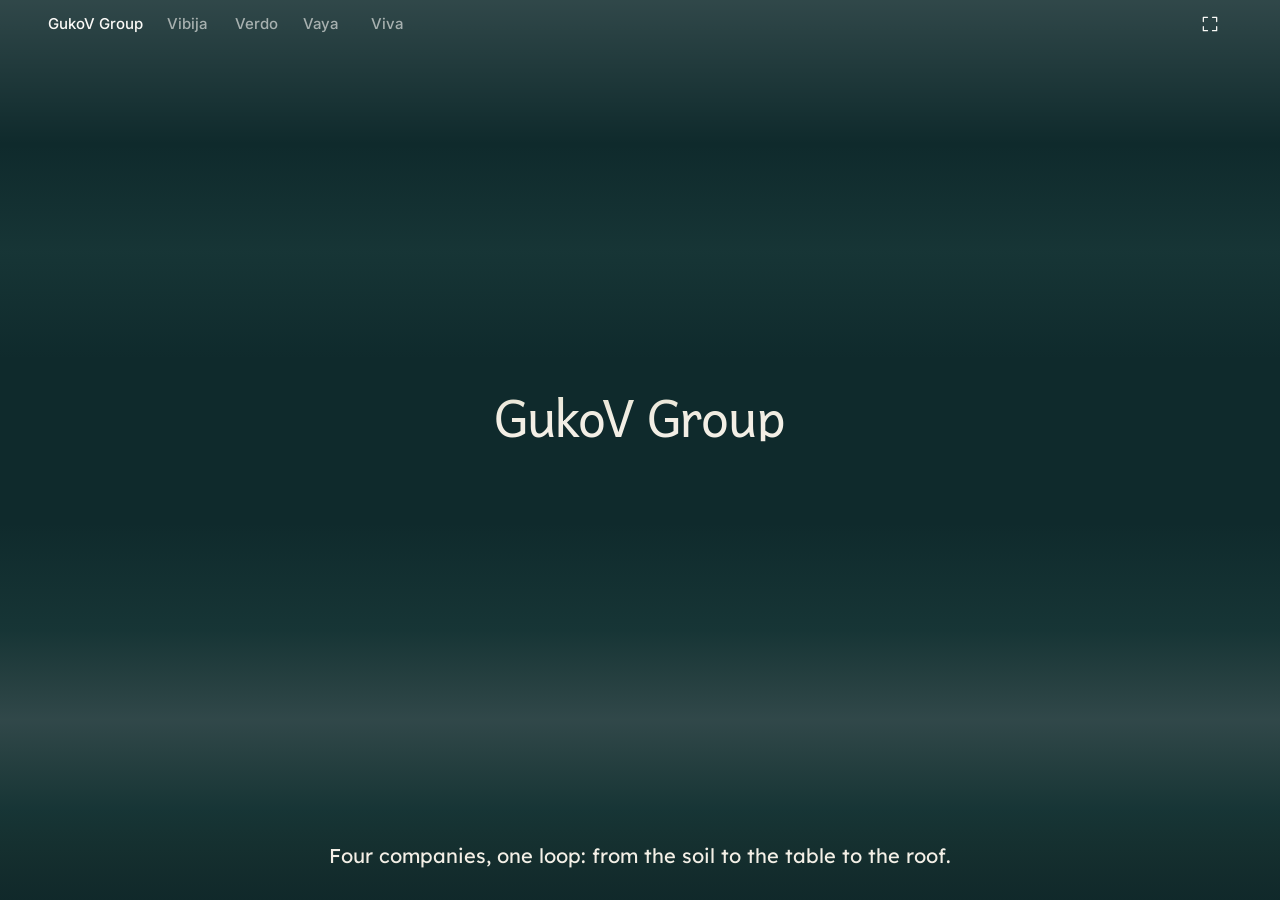
<file: index.html>
<!doctype html>
<html lang="en" data-brand="vitreeone">
<head>
  <meta charset="utf-8">
  <meta name="viewport" content="width=device-width, initial-scale=1, viewport-fit=cover">
  <title>GukoV Group</title>
  <meta name="description" content="GukoV Group and its four companies: Vibija, Verdo, Vaya and Viva. Working draft.">
  <meta name="theme-color" content="#FBFAF7">
  <meta name="apple-mobile-web-app-capable" content="yes">
  <meta name="mobile-web-app-capable" content="yes">
  <meta name="apple-mobile-web-app-status-bar-style" content="default">
  <meta name="apple-mobile-web-app-title" content="GukoV Group">
  <link rel="manifest" href="manifest.webmanifest">
  <link rel="icon" href="brand/icons/favicon.svg" type="image/svg+xml">
  <link rel="icon" href="brand/icons/favicon-32.png" sizes="32x32" type="image/png">
  <link rel="apple-touch-icon" href="brand/icons/apple-touch-icon.png">
  <!-- The faces in use load up front: Andika (headings, logos), Lexend Deca (text),
       Inter (the presentation's annotations) -->
  <link rel="preload" href="brand/fonts/andika/andika-400.woff2" as="font" type="font/woff2" crossorigin>
  <link rel="preload" href="brand/fonts/lexend-deca/lexend-deca-variable-latin.woff2" as="font" type="font/woff2" crossorigin>
  <link rel="preload" href="brand/fonts/inter/inter-variable-latin.woff2" as="font" type="font/woff2" crossorigin>
  <link rel="stylesheet" href="brand/tokens.css">
  <link rel="stylesheet" href="brand/components.css">
  <link rel="stylesheet" href="presentation/presentation.css">
  <!-- One stylesheet per landing, scoped to .landing[data-brand="…"]. Styled separately later. -->
  <link rel="stylesheet" href="presentation/landings/vitreeone.css">
  <link rel="stylesheet" href="presentation/landings/veriterra.css">
  <link rel="stylesheet" href="presentation/landings/verdo.css">
  <link rel="stylesheet" href="presentation/landings/vaya.css">
  <link rel="stylesheet" href="presentation/landings/vita.css">
  <!-- Figma style variants: loaded last so a variant wins over the landing defaults -->
  <link rel="stylesheet" href="presentation/variants.css">
</head>
<body>
  <nav class="topnav" aria-label="Landings">
    <div class="topnav__blur" aria-hidden="true"><i></i><i></i><i></i><i></i><i></i></div>
    <div class="topnav__inner">
      <ul class="topnav__list" id="topnav-list"></ul>
      <button class="topnav__fs" type="button" id="fullscreen" aria-label="Full screen" aria-pressed="false" hidden><span class="icon" data-icon="expand"></span></button>
    </div>
  </nav>

  <!-- Previous / next page, at the left and right edges -->
  <nav class="page-arrows" aria-label="Pages" hidden>
    <a class="page-arrow page-arrow--prev" href="#vitreeone" aria-label="Previous page"><span class="icon" data-icon="arrow-left"></span></a>
    <a class="page-arrow page-arrow--next" href="#veriterra" aria-label="Next page"><span class="icon" data-icon="arrow-right"></span></a>
  </nav>

  <main id="landings">
    <!-- ==================== GUKOV GROUP (id vitreeone) ==================== -->
    <article class="landing" id="vitreeone" data-brand="vitreeone" aria-labelledby="vitreeone-title" hidden>
      <header class="logo-hero" data-logo-hero>
        <div class="glow" aria-hidden="true"></div>
        <h1 class="logo-hero__word" id="vitreeone-title" data-brand-name="vitreeone"></h1>
        <p class="logo-hero__caption">Four companies, one loop: from the soil to the table to the roof.</p>
      </header>
    </article>

    <!-- ==================== VIBIJA (id veriterra) ==================== -->
    <article class="landing" id="veriterra" data-brand="veriterra" aria-label="Vibija" hidden>

      <!-- Brand book (minimum viable brand), ten click-through slides on a 1920x1080
           canvas: brand core (Idea, Who for) on the dark scene, then the visual base
           (logo, type, colour) on paper, laid out like a guideline template. Each slide
           opens with a section header: hairline, title (col 1), description (col 2),
           count (col 4). Shared: presentation.css (.slide, .slide-sky); Vibija parts:
           landings/veriterra.css (.vb-*). Copy is a working draft from the interview. -->
      <div class="slide-sky" data-scene-prefix="--color-vibija-scene-" aria-hidden="true"></div>

      <!-- 01 The cover: a title page, no section header. Three levels only:
           the logo (signature), the line (statement), the promise (support);
           one accent, the lime of the sign, echoed by the full stop. The button
           opens the next slide and stands in for the arrows here (data-own-next). -->
      <section class="slide vb-idea" id="vibija-idea" data-scene="cover" data-tone="dark" data-own-next aria-label="Vibija, brand book">
        <div class="slide__body">
          <div class="vb-cover">
            <p class="vb-cover__logo" data-reveal style="--i: 1"><span class="vb-lockup"><span class="vb-sign" aria-hidden="true"></span><span data-brand-name="veriterra"></span></span></p>
            <p class="vb-display" data-reveal style="--i: 2">Every greenhouse,<br>its own formula<span class="vb-cover__stop">.</span></p>
            <p class="vb-promise" data-reveal style="--i: 3">Effective fertilizer, calculated for the context of each greenhouse.</p>
            <p class="vb-cover__action" data-reveal style="--i: 4"><a class="vb-cover__cta" href="#vibija-who">Open the brand book<span class="icon" data-icon="arrow-right" aria-hidden="true"></span></a></p>
          </div>
        </div>
      </section>

      <!-- 02 Who for -->
      <section class="slide vb-who" id="vibija-who" data-scene="core" data-tone="dark" aria-labelledby="vibija-who-title">
        <header class="slide__head"><h2 class="slide__title anno" id="vibija-who-title">Who for</h2><p class="slide__desc anno anno--quiet">Who we serve, and why they choose us.</p><p class="slide__count anno anno--quiet" data-count></p></header>
        <div class="slide__body">
          <p class="vb-headline" data-reveal style="--i: 1">Fertilizer for greenhouses, calculated one greenhouse at a time.</p>
          <ul class="vb-four">
            <li data-reveal style="--i: 2"><p class="vb-term anno anno--quiet">Who</p><p class="vb-subhead">Greenhouse growers.</p></li>
            <li data-reveal style="--i: 3"><p class="vb-term anno anno--quiet">What they need</p><p class="vb-subhead">Fertilizer that works for their greenhouse, not for an average field.</p></li>
            <li data-reveal style="--i: 4"><p class="vb-term anno anno--quiet">What Vibija does</p><p class="vb-subhead">Calculates the fertilizer for each greenhouse.</p></li>
            <li data-reveal style="--i: 5"><p class="vb-term anno anno--quiet">Why Vibija</p><p class="vb-subhead">An individual approach, done the eco way.</p></li>
          </ul>
        </div>
      </section>

      <!-- 03 Logo -->
      <section class="slide vb-logo" id="vibija-logo" data-scene="paper" data-tone="light" aria-labelledby="vibija-logo-title">
        <header class="slide__head"><h2 class="slide__title anno" id="vibija-logo-title">Logo</h2><p class="slide__desc anno anno--quiet">A working logo: a sign and the name in Andika. The circle holds the place of the sign until it is drawn.</p><p class="slide__count anno anno--quiet" data-count></p></header>
        <div class="slide__body">
          <p class="vb-logo__mark" data-reveal style="--i: 1"><span class="vb-lockup"><span class="vb-sign" aria-hidden="true"></span><span data-brand-name="veriterra"></span></span></p>
          <ul class="vb-logo__notes" data-reveal style="--i: 2">
            <li><p class="anno">Sign</p><p class="anno anno--quiet">As tall as a round capital, sitting on the baseline.</p></li>
            <li><p class="anno">Space</p><p class="anno anno--quiet">About a sixth of the type size between the sign and the name.</p></li>
            <li><p class="anno">Name</p><p class="anno anno--quiet">Andika Regular, spaced by the ink of each pair, so Vi reads as close as ib.</p></li>
            <li><p class="anno">Colour</p><p class="anno anno--quiet">The sign always takes another colour than the name, unless the logo is monochrome.</p></li>
          </ul>
        </div>
      </section>

      <!-- 04 Logo on colour -->
      <section class="slide vb-oncolour" id="vibija-on-colour" data-scene="paper" data-tone="light" aria-labelledby="vibija-on-colour-title">
        <header class="slide__head"><h2 class="slide__title anno" id="vibija-on-colour-title">On colour</h2><p class="slide__desc anno anno--quiet">The logo sits only on these grounds. Above, the primary pairings; below, quieter ones from the same palette.</p><p class="slide__count anno anno--quiet" data-count></p></header>
        <div class="slide__body">
          <ul class="vb-pairs">
            <li class="vb-pair vb-pair--edge" data-reveal style="--i: 1; --ground: var(--color-vibija-paper); --word: var(--color-vibija-aubergine); --sign: var(--color-vibija-lime)">
              <div class="vb-pair__panel"><span class="vb-lockup"><span class="vb-sign" aria-hidden="true"></span><span data-brand-name="veriterra"></span></span></div>
              <p class="anno">Paper, the primary pairing<span class="anno--quiet"> · name aubergine, sign lime</span></p>
            </li>
            <li class="vb-pair" data-reveal style="--i: 2; --ground: var(--color-vibija-aubergine); --word: var(--color-vibija-paper); --sign: var(--color-vibija-lime)">
              <div class="vb-pair__panel"><span class="vb-lockup"><span class="vb-sign" aria-hidden="true"></span><span data-brand-name="veriterra"></span></span></div>
              <p class="anno">Aubergine<span class="anno--quiet"> · name paper, sign lime</span></p>
            </li>
            <li class="vb-pair" data-reveal style="--i: 3; --ground: var(--color-vibija-lime); --word: var(--color-vibija-aubergine); --sign: var(--color-vibija-paper)">
              <div class="vb-pair__panel"><span class="vb-lockup"><span class="vb-sign" aria-hidden="true"></span><span data-brand-name="veriterra"></span></span></div>
              <p class="anno">Lime<span class="anno--quiet"> · name aubergine, sign paper</span></p>
            </li>
            <li class="vb-pair" data-reveal style="--i: 4; --ground: var(--color-vibija-ink); --word: var(--color-vibija-paper); --sign: var(--color-vibija-lime)">
              <div class="vb-pair__panel"><span class="vb-lockup"><span class="vb-sign" aria-hidden="true"></span><span data-brand-name="veriterra"></span></span></div>
              <p class="anno">Ink<span class="anno--quiet"> · name paper, sign lime</span></p>
            </li>
            <li class="vb-pair" data-reveal style="--i: 1; --ground: var(--color-vibija-neutral-100); --word: var(--color-vibija-aubergine); --sign: var(--color-vibija-aubergine-40)">
              <div class="vb-pair__panel"><span class="vb-lockup"><span class="vb-sign" aria-hidden="true"></span><span data-brand-name="veriterra"></span></span></div>
              <p class="anno">Neutral 100<span class="anno--quiet"> · name aubergine, sign aubergine 40</span></p>
            </li>
            <li class="vb-pair vb-pair--edge" data-reveal style="--i: 2; --ground: var(--color-vibija-paper); --word: var(--color-vibija-lime-deep); --sign: var(--color-vibija-lime)">
              <div class="vb-pair__panel"><span class="vb-lockup"><span class="vb-sign" aria-hidden="true"></span><span data-brand-name="veriterra"></span></span></div>
              <p class="anno">Paper, green name<span class="anno--quiet"> · name lime deep, sign lime</span></p>
            </li>
            <li class="vb-pair" data-reveal style="--i: 3; --ground: var(--color-vibija-lime-20); --word: var(--color-vibija-aubergine); --sign: var(--color-vibija-lime-deep)">
              <div class="vb-pair__panel"><span class="vb-lockup"><span class="vb-sign" aria-hidden="true"></span><span data-brand-name="veriterra"></span></span></div>
              <p class="anno">Lime 20<span class="anno--quiet"> · name aubergine, sign lime deep</span></p>
            </li>
            <li class="vb-pair" data-reveal style="--i: 4; --ground: var(--color-vibija-aubergine-10); --word: var(--color-vibija-aubergine); --sign: var(--color-vibija-aubergine)">
              <div class="vb-pair__panel"><span class="vb-lockup"><span class="vb-sign" aria-hidden="true"></span><span data-brand-name="veriterra"></span></span></div>
              <p class="anno">Monochrome<span class="anno--quiet"> · aubergine on aubergine 10</span></p>
            </li>
          </ul>
        </div>
      </section>

      <!-- 05 Typography -->
      <section class="slide vb-typeface" id="vibija-typeface" data-scene="paper" data-tone="light" aria-labelledby="vibija-typeface-title">
        <header class="slide__head"><h2 class="slide__title anno" id="vibija-typeface-title">Typography</h2><p class="slide__desc anno anno--quiet">Two faces by role, both in Regular and free under the SIL Open Font License.</p><p class="slide__count anno anno--quiet" data-count></p></header>
        <div class="slide__body">
          <div class="vb-face vb-face--display" data-reveal style="--i: 1">
            <p class="anno">Andika<br><span class="anno--quiet">Primary: headings and the logo</span></p>
            <p class="vb-face__glyph" aria-hidden="true">Aa</p>
            <p class="vb-face__set" aria-label="Andika: alphabet, figures and signs">ABCDEFGHIJKLMNOPQRSTUVWXYZ<br>abcdefghijklmnopqrstuvwxyz<br>0123456789 !@#$%&amp;*()?+</p>
            <p class="anno anno--quiet">SIL International</p>
          </div>
          <div class="vb-face vb-face--text" data-reveal style="--i: 2">
            <p class="anno">Lexend Deca<br><span class="anno--quiet">Secondary: text and subheads</span></p>
            <p class="vb-face__glyph" aria-hidden="true">Aa</p>
            <p class="vb-face__set" aria-label="Lexend Deca: alphabet, figures and signs">ABCDEFGHIJKLMNOPQRSTUVWXYZ<br>abcdefghijklmnopqrstuvwxyz<br>0123456789 !@#$%&amp;*()?+</p>
            <p class="anno anno--quiet">Bonnie Shaver-Troup, Thomas Jockin</p>
          </div>
        </div>
      </section>

      <!-- 06 Hierarchy -->
      <section class="slide vb-hierarchy" id="vibija-hierarchy" data-scene="core" data-tone="dark" aria-labelledby="vibija-hierarchy-title">
        <header class="slide__head"><h2 class="slide__title anno" id="vibija-hierarchy-title">Hierarchy</h2><p class="slide__desc anno anno--quiet">Four sizes, each with its own leading and tracking. Always sentence case.</p><p class="slide__count anno anno--quiet" data-count></p></header>
        <div class="slide__body">
          <p class="vb-spec anno anno--quiet" data-reveal style="--i: 1">Display<br>Andika Regular<br>160 / 152</p>
          <p class="vb-display vb-sample" data-reveal style="--i: 1">Every greenhouse.</p>
          <p class="vb-spec anno anno--quiet" data-reveal style="--i: 2">Headline<br>Andika Regular<br>80 / 88</p>
          <p class="vb-headline vb-sample" data-reveal style="--i: 2">Its own formula, calculated for it.</p>
          <p class="vb-spec anno anno--quiet" data-reveal style="--i: 3">Subhead<br>Lexend Deca Regular<br>32 / 40</p>
          <p class="vb-subhead vb-sample" data-reveal style="--i: 3">Fertilizer calculated for what you grow and how you grow it.</p>
          <p class="vb-spec anno anno--quiet" data-reveal style="--i: 4">Body<br>Lexend Deca Regular<br>20 / 30</p>
          <p class="vb-body vb-sample" data-reveal style="--i: 4">Vibija starts from your greenhouse: the crop, the substrate, the water. From that we calculate a fertilizer for your conditions, not for an average field.</p>
        </div>
      </section>

      <!-- 07 Primary palette -->
      <section class="slide vb-palette" id="vibija-palette" data-scene="paper" data-tone="light" aria-labelledby="vibija-palette-title">
        <header class="slide__head"><h2 class="slide__title anno" id="vibija-palette-title">Primary palette</h2><p class="slide__desc anno anno--quiet">Aubergine is the base, lime the accent, paper and ink carry the text. Tones mix each colour toward paper in OKLab.</p><p class="slide__count anno anno--quiet" data-count></p></header>
        <div class="slide__body">
          <ul class="vb-anchors">
            <li class="vb-anchor" data-reveal style="--i: 1">
              <div class="vb-anchor__swatch" data-swatch="--color-vibija-aubergine"><dl class="anno"><dt>Name</dt><dd>Aubergine</dd><dt>Role</dt><dd>Base</dd><dt>RGB</dt><dd data-rgb></dd><dt>HEX</dt><dd data-hex></dd></dl></div>
              <ul class="vb-tones">
                <li class="anno" data-swatch="--color-vibija-aubergine-70"><span>Aubergine 70</span><span data-hex></span></li>
                <li class="anno" data-swatch="--color-vibija-aubergine-40"><span>Aubergine 40</span><span data-hex></span></li>
                <li class="anno" data-swatch="--color-vibija-aubergine-20"><span>Aubergine 20</span><span data-hex></span></li>
                <li class="anno" data-swatch="--color-vibija-aubergine-10"><span>Aubergine 10</span><span data-hex></span></li>
              </ul>
            </li>
            <li class="vb-anchor" data-reveal style="--i: 2">
              <div class="vb-anchor__swatch" data-swatch="--color-vibija-lime"><dl class="anno"><dt>Name</dt><dd>Lime</dd><dt>Role</dt><dd>Accent</dd><dt>RGB</dt><dd data-rgb></dd><dt>HEX</dt><dd data-hex></dd></dl></div>
              <ul class="vb-tones">
                <li class="anno" data-swatch="--color-vibija-lime-deep"><span>Lime deep</span><span data-hex></span></li>
                <li class="anno" data-swatch="--color-vibija-lime-50"><span>Lime 50</span><span data-hex></span></li>
                <li class="anno" data-swatch="--color-vibija-lime-20"><span>Lime 20</span><span data-hex></span></li>
                <li class="anno" data-swatch="--color-vibija-lime-10"><span>Lime 10</span><span data-hex></span></li>
              </ul>
            </li>
            <li class="vb-anchor" data-reveal style="--i: 3">
              <div class="vb-anchor__swatch" data-swatch="--color-vibija-paper"><dl class="anno"><dt>Name</dt><dd>Paper</dd><dt>Role</dt><dd>Ground</dd><dt>RGB</dt><dd data-rgb></dd><dt>HEX</dt><dd data-hex></dd></dl></div>
              <ul class="vb-tones">
                <li class="anno" data-swatch="--color-vibija-neutral-300"><span>Neutral 300</span><span data-hex></span></li>
                <li class="anno" data-swatch="--color-vibija-neutral-200"><span>Neutral 200</span><span data-hex></span></li>
                <li class="anno" data-swatch="--color-vibija-neutral-100"><span>Neutral 100</span><span data-hex></span></li>
                <li class="anno" data-swatch="--color-vibija-neutral-50"><span>Neutral 50</span><span data-hex></span></li>
              </ul>
            </li>
            <li class="vb-anchor" data-reveal style="--i: 4">
              <div class="vb-anchor__swatch" data-swatch="--color-vibija-ink"><dl class="anno"><dt>Name</dt><dd>Ink</dd><dt>Role</dt><dd>Text</dd><dt>RGB</dt><dd data-rgb></dd><dt>HEX</dt><dd data-hex></dd></dl></div>
              <ul class="vb-tones">
                <li class="anno" data-swatch="--color-vibija-neutral-950"><span>Neutral 950</span><span data-hex></span></li>
                <li class="anno" data-swatch="--color-vibija-neutral-900"><span>Neutral 900</span><span data-hex></span></li>
                <li class="anno" data-swatch="--color-vibija-neutral-800"><span>Neutral 800</span><span data-hex></span></li>
                <li class="anno" data-swatch="--color-vibija-neutral-700"><span>Neutral 700</span><span data-hex></span></li>
              </ul>
            </li>
          </ul>
        </div>
      </section>

      <!-- 08 Neutrals -->
      <section class="slide vb-neutrals" id="vibija-neutrals" data-scene="paper" data-tone="light" aria-labelledby="vibija-neutrals-title">
        <header class="slide__head"><h2 class="slide__title anno" id="vibija-neutrals-title">Neutrals</h2><p class="slide__desc anno anno--quiet">Eleven greys from paper to ink, mixed in OKLab, so each keeps a trace of aubergine. Contrast on paper and on ink.</p><p class="slide__count anno anno--quiet" data-count></p></header>
        <div class="slide__body">
          <ul class="vb-ramp" data-reveal style="--i: 1">
            <li class="anno" data-swatch="--color-vibija-neutral-50"><span>50</span><dl><dt class="visually-hidden">HEX</dt><dd data-hex></dd><dt>Paper</dt><dd data-ratio-on="--color-vibija-paper"></dd><dt>Ink</dt><dd data-ratio-on="--color-vibija-ink"></dd></dl></li>
            <li class="anno" data-swatch="--color-vibija-neutral-100"><span>100</span><dl><dt class="visually-hidden">HEX</dt><dd data-hex></dd><dt>Paper</dt><dd data-ratio-on="--color-vibija-paper"></dd><dt>Ink</dt><dd data-ratio-on="--color-vibija-ink"></dd></dl></li>
            <li class="anno" data-swatch="--color-vibija-neutral-200"><span>200</span><dl><dt class="visually-hidden">HEX</dt><dd data-hex></dd><dt>Paper</dt><dd data-ratio-on="--color-vibija-paper"></dd><dt>Ink</dt><dd data-ratio-on="--color-vibija-ink"></dd></dl></li>
            <li class="anno" data-swatch="--color-vibija-neutral-300"><span>300</span><dl><dt class="visually-hidden">HEX</dt><dd data-hex></dd><dt>Paper</dt><dd data-ratio-on="--color-vibija-paper"></dd><dt>Ink</dt><dd data-ratio-on="--color-vibija-ink"></dd></dl></li>
            <li class="anno" data-swatch="--color-vibija-neutral-400"><span>400</span><dl><dt class="visually-hidden">HEX</dt><dd data-hex></dd><dt>Paper</dt><dd data-ratio-on="--color-vibija-paper"></dd><dt>Ink</dt><dd data-ratio-on="--color-vibija-ink"></dd></dl></li>
            <li class="anno" data-swatch="--color-vibija-neutral-500"><span>500</span><dl><dt class="visually-hidden">HEX</dt><dd data-hex></dd><dt>Paper</dt><dd data-ratio-on="--color-vibija-paper"></dd><dt>Ink</dt><dd data-ratio-on="--color-vibija-ink"></dd></dl></li>
            <li class="anno" data-swatch="--color-vibija-neutral-600"><span>600</span><dl><dt class="visually-hidden">HEX</dt><dd data-hex></dd><dt>Paper</dt><dd data-ratio-on="--color-vibija-paper"></dd><dt>Ink</dt><dd data-ratio-on="--color-vibija-ink"></dd></dl></li>
            <li class="anno" data-swatch="--color-vibija-neutral-700"><span>700</span><dl><dt class="visually-hidden">HEX</dt><dd data-hex></dd><dt>Paper</dt><dd data-ratio-on="--color-vibija-paper"></dd><dt>Ink</dt><dd data-ratio-on="--color-vibija-ink"></dd></dl></li>
            <li class="anno" data-swatch="--color-vibija-neutral-800"><span>800</span><dl><dt class="visually-hidden">HEX</dt><dd data-hex></dd><dt>Paper</dt><dd data-ratio-on="--color-vibija-paper"></dd><dt>Ink</dt><dd data-ratio-on="--color-vibija-ink"></dd></dl></li>
            <li class="anno" data-swatch="--color-vibija-neutral-900"><span>900</span><dl><dt class="visually-hidden">HEX</dt><dd data-hex></dd><dt>Paper</dt><dd data-ratio-on="--color-vibija-paper"></dd><dt>Ink</dt><dd data-ratio-on="--color-vibija-ink"></dd></dl></li>
            <li class="anno" data-swatch="--color-vibija-neutral-950"><span>950</span><dl><dt class="visually-hidden">HEX</dt><dd data-hex></dd><dt>Paper</dt><dd data-ratio-on="--color-vibija-paper"></dd><dt>Ink</dt><dd data-ratio-on="--color-vibija-ink"></dd></dl></li>
          </ul>
          <ul class="vb-uses" data-reveal style="--i: 2">
            <li><p class="anno">50–200</p><p class="anno anno--quiet">Surfaces, fills and borders on light pages.</p></li>
            <li><p class="anno">300–500</p><p class="anno anno--quiet">Disabled states, placeholders and icons. Not for text on Paper.</p></li>
            <li><p class="anno">600–700</p><p class="anno anno--quiet">Muted text: 600 is the lightest grey that passes AA on Paper.</p></li>
            <li><p class="anno">800–950</p><p class="anno anno--quiet">Text and surfaces of the dark theme.</p></li>
          </ul>
        </div>
      </section>

      <!-- 09 Status -->
      <section class="slide vb-statuses" id="vibija-status" data-scene="paper" data-tone="light" aria-labelledby="vibija-status-title">
        <header class="slide__head"><h2 class="slide__title anno" id="vibija-status-title">Status</h2><p class="slide__desc anno anno--quiet">One lightness for every status, hues around the pair. Base on light, soft behind base, bright on dark.</p><p class="slide__count anno anno--quiet" data-count></p></header>
        <div class="slide__body">
          <ul class="vb-status-list">
            <li class="vb-status" data-reveal style="--i: 1; --base: var(--color-vibija-success); --soft: var(--color-vibija-success-soft); --bright: var(--color-vibija-success-bright)">
              <p class="anno">Success</p>
              <div class="vb-status__soft" data-contrast><p class="vb-status__text">Formula saved and sent to the greenhouse.</p><p class="anno" data-ratio></p></div>
              <div class="vb-status__solid" data-contrast><p class="vb-status__tag">Saved</p><p class="anno" data-ratio></p></div>
              <div class="vb-status__dark" data-contrast><p class="vb-status__text">Formula saved and sent to the greenhouse.</p><p class="anno" data-ratio></p></div>
              <dl class="anno anno--quiet">
                <dt>Base</dt><dd data-swatch="--color-vibija-success"><span data-hex></span></dd>
                <dt>Soft</dt><dd data-swatch="--color-vibija-success-soft"><span data-hex></span></dd>
                <dt>Bright</dt><dd data-swatch="--color-vibija-success-bright"><span data-hex></span></dd>
              </dl>
            </li>
            <li class="vb-status" data-reveal style="--i: 2; --base: var(--color-vibija-warning); --soft: var(--color-vibija-warning-soft); --bright: var(--color-vibija-warning-bright)">
              <p class="anno">Warning</p>
              <div class="vb-status__soft" data-contrast><p class="vb-status__text">The water analysis is older than a month.</p><p class="anno" data-ratio></p></div>
              <div class="vb-status__solid" data-contrast><p class="vb-status__tag">Check</p><p class="anno" data-ratio></p></div>
              <div class="vb-status__dark" data-contrast><p class="vb-status__text">The water analysis is older than a month.</p><p class="anno" data-ratio></p></div>
              <dl class="anno anno--quiet">
                <dt>Base</dt><dd data-swatch="--color-vibija-warning"><span data-hex></span></dd>
                <dt>Soft</dt><dd data-swatch="--color-vibija-warning-soft"><span data-hex></span></dd>
                <dt>Bright</dt><dd data-swatch="--color-vibija-warning-bright"><span data-hex></span></dd>
              </dl>
            </li>
            <li class="vb-status" data-reveal style="--i: 3; --base: var(--color-vibija-danger); --soft: var(--color-vibija-danger-soft); --bright: var(--color-vibija-danger-bright)">
              <p class="anno">Danger</p>
              <div class="vb-status__soft" data-contrast><p class="vb-status__text">This dose is above the limit for the crop.</p><p class="anno" data-ratio></p></div>
              <div class="vb-status__solid" data-contrast><p class="vb-status__tag">Error</p><p class="anno" data-ratio></p></div>
              <div class="vb-status__dark" data-contrast><p class="vb-status__text">This dose is above the limit for the crop.</p><p class="anno" data-ratio></p></div>
              <dl class="anno anno--quiet">
                <dt>Base</dt><dd data-swatch="--color-vibija-danger"><span data-hex></span></dd>
                <dt>Soft</dt><dd data-swatch="--color-vibija-danger-soft"><span data-hex></span></dd>
                <dt>Bright</dt><dd data-swatch="--color-vibija-danger-bright"><span data-hex></span></dd>
              </dl>
            </li>
            <li class="vb-status" data-reveal style="--i: 4; --base: var(--color-vibija-info); --soft: var(--color-vibija-info-soft); --bright: var(--color-vibija-info-bright)">
              <p class="anno">Info</p>
              <div class="vb-status__soft" data-contrast><p class="vb-status__text">New substrate data is ready to use.</p><p class="anno" data-ratio></p></div>
              <div class="vb-status__solid" data-contrast><p class="vb-status__tag">New</p><p class="anno" data-ratio></p></div>
              <div class="vb-status__dark" data-contrast><p class="vb-status__text">New substrate data is ready to use.</p><p class="anno" data-ratio></p></div>
              <dl class="anno anno--quiet">
                <dt>Base</dt><dd data-swatch="--color-vibija-info"><span data-hex></span></dd>
                <dt>Soft</dt><dd data-swatch="--color-vibija-info-soft"><span data-hex></span></dd>
                <dt>Bright</dt><dd data-swatch="--color-vibija-info-bright"><span data-hex></span></dd>
              </dl>
            </li>
          </ul>
        </div>
      </section>

      <!-- 10 Themes -->
      <section class="slide vb-themes" id="vibija-themes" data-scene="paper" data-tone="light" aria-labelledby="vibija-themes-title">
        <header class="slide__head"><h2 class="slide__title anno" id="vibija-themes-title">Themes</h2><p class="slide__desc anno anno--quiet">Light for most pages, dark for brand blocks and dark mode. A site reads only these roles.</p><p class="slide__count anno anno--quiet" data-count></p></header>
        <div class="slide__body">
          <div class="vb-theme vb-theme--light" data-reveal style="--i: 1">
            <div class="vb-theme__page">
              <p class="vb-theme__tag">Eco</p>
              <p class="vb-theme__title">Its own formula.</p>
              <p class="vb-theme__text">Vibija calculates a fertilizer for the crop, the substrate and the water of each greenhouse.</p>
              <p class="vb-theme__muted">Tomatoes on coco, drip irrigation.</p>
              <p class="vb-theme__actions"><span class="vb-theme__button">Get a formula</span><span class="vb-theme__button vb-theme__button--secondary">Talk to an agronomist</span><span class="vb-theme__link">How we calculate</span></p>
              <p class="vb-theme__status">Formula saved</p>
            </div>
            <dl class="vb-roles anno">
              <dt>Light</dt><dd class="anno--quiet"><span>Token</span><span>Contrast</span></dd>
              <dt>Text</dt><dd><span class="anno--quiet">--color-vibija-light-text</span><span data-ratio-of="--color-vibija-light-text" data-ratio-on="--color-vibija-light-bg"></span></dd>
              <dt>Muted</dt><dd><span class="anno--quiet">--color-vibija-light-muted</span><span data-ratio-of="--color-vibija-light-muted" data-ratio-on="--color-vibija-light-bg"></span></dd>
              <dt>Primary label</dt><dd><span class="anno--quiet">--color-vibija-light-on-primary</span><span data-ratio-of="--color-vibija-light-on-primary" data-ratio-on="--color-vibija-light-primary"></span></dd>
              <dt>Accent label</dt><dd><span class="anno--quiet">--color-vibija-light-on-accent</span><span data-ratio-of="--color-vibija-light-on-accent" data-ratio-on="--color-vibija-light-accent"></span></dd>
              <dt>Link</dt><dd><span class="anno--quiet">--color-vibija-light-link</span><span data-ratio-of="--color-vibija-light-link" data-ratio-on="--color-vibija-light-bg"></span></dd>
              <dt>Focus</dt><dd><span class="anno--quiet">--color-vibija-light-focus</span><span data-ratio-of="--color-vibija-light-focus" data-ratio-on="--color-vibija-light-bg"></span></dd>
              <dt>Border</dt><dd><span class="anno--quiet">--color-vibija-light-border</span><span data-ratio-of="--color-vibija-light-border" data-ratio-on="--color-vibija-light-bg"></span></dd>
            </dl>
          </div>
          <div class="vb-theme vb-theme--dark" data-reveal style="--i: 2">
            <div class="vb-theme__page">
              <p class="vb-theme__tag">Eco</p>
              <p class="vb-theme__title">Its own formula.</p>
              <p class="vb-theme__text">Vibija calculates a fertilizer for the crop, the substrate and the water of each greenhouse.</p>
              <p class="vb-theme__muted">Tomatoes on coco, drip irrigation.</p>
              <p class="vb-theme__actions"><span class="vb-theme__button">Get a formula</span><span class="vb-theme__button vb-theme__button--secondary">Talk to an agronomist</span><span class="vb-theme__link">How we calculate</span></p>
              <p class="vb-theme__status">Formula saved</p>
            </div>
            <dl class="vb-roles anno">
              <dt>Dark</dt><dd class="anno--quiet"><span>Token</span><span>Contrast</span></dd>
              <dt>Text</dt><dd><span class="anno--quiet">--color-vibija-dark-text</span><span data-ratio-of="--color-vibija-dark-text" data-ratio-on="--color-vibija-dark-bg"></span></dd>
              <dt>Muted</dt><dd><span class="anno--quiet">--color-vibija-dark-muted</span><span data-ratio-of="--color-vibija-dark-muted" data-ratio-on="--color-vibija-dark-bg"></span></dd>
              <dt>Primary label</dt><dd><span class="anno--quiet">--color-vibija-dark-on-primary</span><span data-ratio-of="--color-vibija-dark-on-primary" data-ratio-on="--color-vibija-dark-primary"></span></dd>
              <dt>Accent label</dt><dd><span class="anno--quiet">--color-vibija-dark-on-accent</span><span data-ratio-of="--color-vibija-dark-on-accent" data-ratio-on="--color-vibija-dark-accent"></span></dd>
              <dt>Link</dt><dd><span class="anno--quiet">--color-vibija-dark-link</span><span data-ratio-of="--color-vibija-dark-link" data-ratio-on="--color-vibija-dark-bg"></span></dd>
              <dt>Focus</dt><dd><span class="anno--quiet">--color-vibija-dark-focus</span><span data-ratio-of="--color-vibija-dark-focus" data-ratio-on="--color-vibija-dark-bg"></span></dd>
              <dt>Border</dt><dd><span class="anno--quiet">--color-vibija-dark-border</span><span data-ratio-of="--color-vibija-dark-border" data-ratio-on="--color-vibija-dark-bg"></span></dd>
            </dl>
          </div>
        </div>
      </section>
    </article>

    <!-- ==================== VERDO ==================== -->
    <article class="landing" id="verdo" data-brand="verdo" aria-labelledby="verdo-title" hidden>
      <header class="logo-hero" data-logo-hero>
        <div class="glow" aria-hidden="true"></div>
        <h1 class="logo-hero__word" id="verdo-title" data-brand-name="verdo"></h1>
        <p class="logo-hero__caption">Picked in the morning, in the kitchen by evening.</p>
      </header>
    </article>

    <!-- ==================== VAYA ==================== -->
    <article class="landing" id="vaya" data-brand="vaya" aria-labelledby="vaya-title" hidden>
      <header class="logo-hero" data-logo-hero>
        <div class="glow" aria-hidden="true"></div>
        <h1 class="logo-hero__word" id="vaya-title" data-brand-name="vaya"></h1>
        <p class="logo-hero__caption">A small camp on the south coast, fed by our own farm.</p>
      </header>
    </article>

    <!-- ==================== VIVA (id vita) ==================== -->
    <article class="landing" id="vita" data-brand="vita" aria-labelledby="vita-title" hidden>
      <header class="logo-hero" data-logo-hero>
        <div class="glow" aria-hidden="true"></div>
        <h1 class="logo-hero__word" id="vita-title" data-brand-name="vita"></h1>
        <p class="logo-hero__caption">Built from the ground up, for the land it stands on.</p>
      </header>
    </article>

    <!-- ==================== ALL VARIANTS ==================== -->
    <!-- Every Figma variant of every landing in one grid; a tile opens its landing in that variant. -->
    <article class="landing overview" id="overview" data-brand="vitreeone" aria-labelledby="overview-title" hidden>
      <header class="overview__head">
        <h1 class="overview__title" id="overview-title">All variants</h1>
        <p class="overview__lead">Every style from the Figma file, side by side. Tap one to open it.</p>
        <button type="button" class="overview__invert" data-invert-all aria-pressed="false"><span class="icon" data-icon="contrast"></span>Invert all</button>
      </header>
      <div class="overview__groups" data-overview></div>
    </article>
  </main>

  <script src="brand/brands.js"></script>
  <script src="brand/brand-ui.js"></script>
  <script src="presentation/variants.js"></script>
  <script src="presentation/presentation.js"></script>
</body>
</html>
</file>
<file: brand/tokens.css>
/*
  Brand tokens: the single source of truth for every visual value.
  Mirrored 1:1 in brand/tokens.json. Change both in the same commit,
  then run: python3 tools/check_tokens.py

  STATUS: working draft. Colours and typefaces are
  PLACEHOLDERS. They exist so the system works end to end; they are
  not brand decisions.

  Breakpoints (custom properties cannot be used inside @media):
    sm  40rem  (640px)   phone landscape
    md  48rem  (768px)   iPad portrait
    lg  64rem  (1024px)  iPad landscape
    xl  80rem  (1280px)  desktop
*/

/*
  Trial typefaces, self-hosted in brand/fonts/ (licences next to each file).
  Being compared on the Vibija landing; none is chosen yet.
*/
@font-face { font-family: "Asul"; src: url("fonts/asul/asul-400.woff2") format("woff2"); font-weight: 400; font-style: normal; font-display: swap; }
@font-face { font-family: "Asul"; src: url("fonts/asul/asul-700.woff2") format("woff2"); font-weight: 700; font-style: normal; font-display: swap; }
@font-face { font-family: "Old Standard TT"; src: url("fonts/old-standard/old-standard-400.woff2") format("woff2"); font-weight: 400; font-style: normal; font-display: swap; }
@font-face { font-family: "Old Standard TT"; src: url("fonts/old-standard/old-standard-400-italic.woff2") format("woff2"); font-weight: 400; font-style: italic; font-display: swap; }
@font-face { font-family: "Old Standard TT"; src: url("fonts/old-standard/old-standard-700.woff2") format("woff2"); font-weight: 700; font-style: normal; font-display: swap; }
@font-face { font-family: "Young Serif"; src: url("fonts/young-serif/young-serif-400.woff2") format("woff2"); font-weight: 400; font-style: normal; font-display: swap; }
@font-face { font-family: "Young Serif"; src: url("fonts/young-serif/young-serif-700.woff2") format("woff2"); font-weight: 700; font-style: normal; font-display: swap; }
@font-face { font-family: "Bona Nova"; src: url("fonts/bona-nova/bona-nova-400.woff2") format("woff2"); font-weight: 400; font-style: normal; font-display: swap; }
@font-face { font-family: "Bona Nova"; src: url("fonts/bona-nova/bona-nova-400-italic.woff2") format("woff2"); font-weight: 400; font-style: italic; font-display: swap; }
@font-face { font-family: "Bona Nova"; src: url("fonts/bona-nova/bona-nova-700.woff2") format("woff2"); font-weight: 700; font-style: normal; font-display: swap; }
@font-face { font-family: "Mynerve"; src: url("fonts/mynerve/mynerve-400.woff2") format("woff2"); font-weight: 400; font-style: normal; font-display: swap; }
@font-face { font-family: "Hedvig Letters Serif"; src: url("fonts/hedvig-serif/hedvig-letters-serif-400.woff2") format("woff2"); font-weight: 400; font-style: normal; font-display: swap; }
@font-face { font-family: "Faculty Glyphic"; src: url("fonts/faculty-glyphic/faculty-glyphic-400.woff2") format("woff2"); font-weight: 400; font-style: normal; font-display: swap; }
/* Fonts used in the Figma variants (logo wordmarks) */
@font-face { font-family: "Port Lligat Sans"; src: url("fonts/port-lligat-sans/port-lligat-sans-400.woff2") format("woff2"); font-weight: 400; font-style: normal; font-display: swap; }
@font-face { font-family: "Poppins"; src: url("fonts/poppins/poppins-700.woff2") format("woff2"); font-weight: 700; font-style: normal; font-display: swap; }
@font-face { font-family: "Kosugi Maru"; src: url("fonts/kosugi-maru/kosugi-maru-400.woff2") format("woff2"); font-weight: 400; font-style: normal; font-display: swap; }
@font-face { font-family: "Comfortaa"; src: url("fonts/comfortaa/comfortaa-700.woff2") format("woff2"); font-weight: 700; font-style: normal; font-display: swap; }
@font-face { font-family: "Hubballi"; src: url("fonts/hubballi/hubballi-400.woff2") format("woff2"); font-weight: 400; font-style: normal; font-display: swap; }
@font-face { font-family: "Varela Round"; src: url("fonts/varela-round/varela-round-400.woff2") format("woff2"); font-weight: 400; font-style: normal; font-display: swap; }
@font-face { font-family: "Madimi One"; src: url("fonts/madimi-one/madimi-one-400.woff2") format("woff2"); font-weight: 400; font-style: normal; font-display: swap; }
@font-face { font-family: "Braah One"; src: url("fonts/braah-one/braah-one-400.woff2") format("woff2"); font-weight: 400; font-style: normal; font-display: swap; }
@font-face { font-family: "Momo Trust Display"; src: url("fonts/momo-trust-display/momo-trust-display-400.woff2") format("woff2"); font-weight: 400; font-style: normal; font-display: swap; }
@font-face { font-family: "Inter"; src: url("fonts/inter/inter-variable-latin.woff2") format("woff2"); font-weight: 100 900; font-style: normal; font-display: swap; }
@font-face { font-family: "Andika"; src: url("fonts/andika/andika-400.woff2") format("woff2"); font-weight: 400; font-style: normal; font-display: swap; }
@font-face { font-family: "Andika"; src: url("fonts/andika/andika-700.woff2") format("woff2"); font-weight: 700; font-style: normal; font-display: swap; }
@font-face { font-family: "Lexend Deca"; src: url("fonts/lexend-deca/lexend-deca-variable-latin.woff2") format("woff2"); font-weight: 100 900; font-style: normal; font-display: swap; }
@font-face { font-family: "CC Accidenz Commons"; src: url("fonts/accidenz-commons/accidenz-commons-500.woff2") format("woff2"); font-weight: 400 700; font-style: normal; font-display: swap; }

:root {
  /* ---------- Colour: neutrals (shared by every brand) ---------- */
  --color-paper-0: #FBFAF7;
  --color-paper-1: #F4F1EA;
  --color-paper-2: #E9E4D9;
  --color-line: #D6D0C3;
  --color-ink-300: #A39E92;
  --color-ink-500: #67635A;
  --color-ink-700: #3B3934;
  --color-ink-900: #1D1C19;
  --color-white: #FFFFFF;

  /* ---------- Colour: status ---------- */
  --color-success: #2F6B4A;
  --color-warning: #8A5A00;
  --color-danger: #A3322B;
  --color-info: #2F5A85;

  /* ---------- Colour: brand accents (PLACEHOLDERS) ---------- */
  --color-vitreeone-100: #ECE8DF;
  --color-vitreeone-night: oklch(22% 0.03 195);
  --color-vitreeone-tide: oklch(36% 0.045 190);
  --color-vitreeone-foam: oklch(94% 0.012 90);
  --color-vitreeone-600: #2E2C27;
  --color-vitreeone-700: #1A1916;
  --color-vitreeone-glow: #EFE5D0;
  --color-vitreeone-glow-2: #E4E8DA;
  --color-vitreeone-streak: #6FB3A5;   /* tint of the background bands and the wordmark gradient */

  /* Vibija (id veriterra) colour library (draft), taken from farmminerals.com and
     extended in OKLCH. Olive hue ≈ 123, beige hue ≈ 68. */
  --color-fm-beige: oklch(95% 0.012 68);        /* #F4EDE6  site background */
  --color-fm-beige-deep: oklch(90% 0.022 68);   /* derived  sunken beige */
  --color-fm-olive-950: oklch(36.7% 0.058 123); /* #394420  dark overlay */
  --color-fm-olive-900: oklch(40.2% 0.076 124); /* #404F1D  main green */
  --color-fm-olive-800: oklch(44.5% 0.085 122); /* #4C5B20  text green */
  --color-fm-olive-700: oklch(49.7% 0.082 124); /* #596A33  mid green */
  --color-fm-olive-600: oklch(51.9% 0.074 120); /* #636F3D  heading green */
  --color-fm-olive-500: oklch(62.4% 0.098 123); /* #7C914C  light green */
  --color-fm-olive-300: oklch(76% 0.075 123);   /* derived */
  --color-fm-olive-200: oklch(85% 0.05 123);    /* derived */
  --color-fm-olive-100: oklch(92% 0.03 123);    /* derived */
  --color-fm-terracotta: oklch(52% 0.12 45);    /* variation: soil */
  --color-fm-terracotta-soft: oklch(90% 0.035 55);
  --color-fm-lime: oklch(90% 0.13 122);         /* variation: bloom */
  --color-fm-lime-soft: oklch(95% 0.06 120);
  --color-fm-ink: oklch(25% 0.03 20);           /* #2E1919  logo */

  --color-verdo-100: #E6EEE7;
  --color-verdo-600: #3E6247;
  --color-verdo-700: #2F4C37;
  --color-verdo-glow: #E4F1C4;
  --color-verdo-glow-2: #F4F1D6;
  --color-verdo-streak: #EFA463;   /* tint of the background bands and the wordmark gradient */

  --color-vaya-100: #E3ECF2;
  --color-vaya-600: #34617F;
  --color-vaya-700: #274B63;
  --color-vaya-glow: #D6E9F3;
  --color-vaya-glow-2: #F5EAD8;
  --color-vaya-streak: #F2A68C;   /* tint of the background bands and the wordmark gradient */

  --color-vita-100: #F2EADF;
  --color-vita-600: #7D5A2E;
  --color-vita-700: #604421;
  --color-vita-glow: #F3DFC8;
  --color-vita-glow-2: #EAE3D6;
  --color-vita-streak: #D3A44C;   /* tint of the background bands and the wordmark gradient */





  /* ---------- Figma style variants (one per frame in the Figma file) ----------
     Every logo is set in the logo face (--font-logo), as written.
     --fig-<brand>-<n>-<prop>. Applied by presentation/variants.js. */
  /* vitreeone 1 (GukoV Group): Water · Faculty Glyphic (Figma (current)) */
  --fig-vitreeone-1-bg: #0F2A2C;
  --fig-vitreeone-1-page: #0F2A2C;
  --fig-vitreeone-1-ink: #F3EFE6;
  --fig-vitreeone-1-font: var(--font-logo);
  --fig-vitreeone-1-size: var(--text-logo);
  --fig-vitreeone-1-tracking: var(--logo-tracking-m);
  --fig-vitreeone-1-weight: var(--weight-heading);
  --fig-vitreeone-1-case: none;
  /* veriterra 1 (Vibija): lime on aubergine, its brand book colours (was Earth, Figma 75:267) */
  --fig-veriterra-1-bg: var(--color-vibija-aubergine);
  --fig-veriterra-1-page: var(--color-vibija-aubergine);
  --fig-veriterra-1-ink: var(--color-vibija-lime);
  --fig-veriterra-1-font: var(--font-logo);
  --fig-veriterra-1-size: clamp(2.5rem, 5.0vw, 6.0rem);
  --fig-veriterra-1-tracking: var(--logo-tracking-m);
  --fig-veriterra-1-weight: var(--weight-heading);
  --fig-veriterra-1-case: none;
  /* verdo 1: Lime · Varela Round (Figma 90:154) */
  --fig-verdo-1-bg: radial-gradient(ellipse at 50% 50%, #D6FFCA 46%, #A0EC8B 100%);
  --fig-verdo-1-page: #D6FFCA;
  --fig-verdo-1-ink: #000000;
  --fig-verdo-1-font: var(--font-logo);
  --fig-verdo-1-size: clamp(2.5rem, 5.0vw, 6.0rem);
  --fig-verdo-1-tracking: var(--logo-tracking-m);
  --fig-verdo-1-weight: var(--weight-heading);
  --fig-verdo-1-case: none;
  /* vaya 1: Sky · Faculty Glyphic (Figma 75:294) */
  --fig-vaya-1-bg: radial-gradient(farthest-corner at 63% 0%, #B7DDFC 0%, #E6F3FD 100%);
  --fig-vaya-1-page: #E6F3FD;
  --fig-vaya-1-ink: #181F1F;
  --fig-vaya-1-font: var(--font-logo);
  --fig-vaya-1-size: clamp(2.5rem, 5.0vw, 6.0rem);
  --fig-vaya-1-tracking: var(--logo-tracking-m);
  --fig-vaya-1-weight: var(--weight-heading);
  --fig-vaya-1-case: none;
  /* vaya 2: Sunrise · Faculty Glyphic (Figma 75:291) */
  --fig-vaya-2-bg: linear-gradient(to bottom, #FFC261 24.84%, #EBF7F3 100%);
  --fig-vaya-2-page: #EBF7F3;
  --fig-vaya-2-ink: #181F1F;
  --fig-vaya-2-font: var(--font-logo);
  --fig-vaya-2-size: clamp(2.5rem, 5.0vw, 6.0rem);
  --fig-vaya-2-tracking: var(--logo-tracking-m);
  --fig-vaya-2-weight: var(--weight-heading);
  --fig-vaya-2-case: none;
  /* vaya 3: Lavender · Faculty Glyphic (Figma 75:300) */
  --fig-vaya-3-bg: linear-gradient(to bottom, #F6F6F6 0%, #D2BDF9 100%);
  --fig-vaya-3-page: #F6F6F6;
  --fig-vaya-3-ink: #181F1F;
  --fig-vaya-3-font: var(--font-logo);
  --fig-vaya-3-size: clamp(2.5rem, 5.0vw, 6.0rem);
  --fig-vaya-3-tracking: var(--logo-tracking-m);
  --fig-vaya-3-weight: var(--weight-heading);
  --fig-vaya-3-case: none;
  /* vita 1: Stone · Momo Trust (Figma 75:305) */
  --fig-vita-1-bg: #ACAA9F;
  --fig-vita-1-page: #ACAA9F;
  --fig-vita-1-ink: #1D1D1D;
  --fig-vita-1-font: var(--font-logo);
  --fig-vita-1-size: clamp(2.5rem, 5.83vw, 7.0rem);
  --fig-vita-1-tracking: var(--logo-tracking-m);
  --fig-vita-1-weight: var(--weight-heading);
  --fig-vita-1-case: none;

  /* ---------- Colour: semantic roles ---------- */
  --color-bg: var(--color-paper-0);
  --color-surface: var(--color-white);
  --color-surface-sunken: var(--color-paper-1);
  --color-surface-strong: var(--color-paper-2);
  --color-text: var(--color-ink-900);
  --color-text-muted: var(--color-ink-500);
  --color-text-subtle: var(--color-ink-300);
  --color-border: var(--color-line);
  --color-border-strong: var(--color-ink-300);
  --color-inverse-bg: var(--color-ink-900);
  --color-inverse-text: var(--color-paper-0);
  --color-inverse-muted: var(--color-ink-300);
  --color-scrim: rgb(29 28 25 / 0.55);
  --color-bg-translucent: rgb(251 250 247 / 0.86);

  /* ---------- Typography (PLACEHOLDER: system faces until fonts are chosen) ---------- */
  --font-serif-system: ui-serif, "New York", "Iowan Old Style", Georgia, serif;
  /* Font roles. Everything reads these, so changing a face is one line here.
     display and logo: the main face (Andika); body: the secondary face for text
     and subheads (Lexend Deca); annotation: the presentation's own captions
     (menu, section headers, specs, swatch tables), not part of the brand (Inter) */
  --font-display: var(--font-andika);
  --font-logo: var(--font-andika);
  --font-body: var(--font-lexend-deca);
  --font-annotation: var(--font-inter);
  --font-mono: ui-monospace, "SF Mono", SFMono-Regular, Menlo, Consolas, monospace;

  /* Trial typefaces (see @font-face above) */
  --font-asul: "Asul", Georgia, serif;
  --font-old-standard: "Old Standard TT", Georgia, serif;
  --font-young-serif: "Young Serif", Georgia, serif;
  --font-bona-nova: "Bona Nova", Georgia, serif;
  --font-mynerve: "Mynerve", "Comic Sans MS", cursive;
  --font-accidenz: "CC Accidenz Commons", "Helvetica Neue", Arial, sans-serif;
  --font-hedvig: "Hedvig Letters Serif", Georgia, serif;
  --font-faculty: "Faculty Glyphic", Georgia, serif;
  --font-port-lligat: "Port Lligat Sans", sans-serif;
  --font-poppins: "Poppins", sans-serif;
  --font-kosugi: "Kosugi Maru", sans-serif;
  --font-comfortaa: "Comfortaa", sans-serif;
  --font-hubballi: "Hubballi", sans-serif;
  --font-varela: "Varela Round", sans-serif;
  --font-madimi: "Madimi One", sans-serif;
  --font-braah: "Braah One", sans-serif;
  --font-momo: "Momo Trust Display", sans-serif;
  --font-inter: "Inter", system-ui, -apple-system, "Segoe UI", Roboto, Arial, sans-serif;
  --font-andika: "Andika", system-ui, -apple-system, "Segoe UI", Roboto, Arial, sans-serif;
  --font-lexend-deca: "Lexend Deca", system-ui, -apple-system, "Segoe UI", Roboto, Arial, sans-serif;

  --font-weight-regular: 400;
  --font-weight-medium: 500;
  --font-weight-semibold: 600;
  --font-weight-bold: 700;
  /* Weight roles: headings (Andika) and text (Lexend Deca) in Regular; the
     presentation's annotations (Inter) in Medium */
  --weight-heading: var(--font-weight-regular);
  --weight-text: var(--font-weight-regular);
  --weight-annotation: var(--font-weight-medium);

  --text-xs: 0.75rem;
  --text-sm: 0.875rem;
  --text-md: 1.0625rem;
  --text-lg: 1.25rem;
  --text-xl: clamp(1.375rem, 1.2rem + 0.6vw, 1.625rem);
  --text-2xl: clamp(1.75rem, 1.4rem + 1.2vw, 2.25rem);
  --text-3xl: clamp(2.25rem, 1.6rem + 2.2vw, 3.25rem);
  --text-4xl: clamp(2.75rem, 1.8rem + 3.4vw, 4.5rem);
  --text-5xl: clamp(3.25rem, 1.8rem + 5vw, 6.5rem);
  --text-logo: clamp(3rem, 1rem + 7vw, 8rem);
  /* Slide type scale on the 1920x1080 canvas: each size has its own leading and
     tracking (--leading-*, --tracking-*). Inter with optical sizes, so display
     sizes take the Display cut. Medium for label, subhead, headline, display;
     regular for body. */
  --text-label: 0.9375rem;   /* 15 / 20 */
  --text-body: 1.25rem;      /* 20 / 30 */
  --text-subhead: 2rem;      /* 32 / 40 */
  --text-headline: 5rem;     /* 80 / 88 */
  --text-display: 10rem;     /* 160 / 152 */
  --text-mark: 26rem;        /* the logo on the Logo slide */
  --text-cover-logo: 3.5rem;  /* the logo on the cover: small and calm */
  --text-glyph: 18rem;       /* the "Aa" of each face on the Typography slide */
  --text-specimen: 7rem;     /* 112 / 118: a specimen line */

  --leading-tight: 1.05;
  --leading-snug: 1.2;
  --leading-normal: 1.5;
  --leading-relaxed: 1.65;

  --tracking-tight: -0.02em;
  --tracking-normal: 0em;
  --tracking-wide: 0.08em;

  --measure: 65ch;
  --measure-headline: 18ch;
  --measure-display: 14ch;
  --underline-offset: 0.18em;
  --underline-thickness: 0.06em;

  /* ---------- Spacing (4px base) ---------- */
  --space-0: 0rem;
  --space-1: 0.25rem;
  --space-2: 0.5rem;
  --space-3: 0.75rem;
  --space-4: 1rem;
  --space-5: 1.5rem;
  --space-6: 2rem;
  --space-7: 3rem;
  --space-8: 4rem;
  --space-9: 6rem;
  --space-10: 8rem;

  /* ---------- Layout & grid ---------- */
  --container-max: 72rem;
  --container-narrow: 42rem;
  --gutter: clamp(1rem, 4vw, 3rem);
  --grid-columns: 4;          /* the page grid, for 1920x1080: four columns */
  --page-margin: 3rem;        /* 48 px on each side */
  --grid-gutter: 1.5rem;      /* 24 px between columns */
  --grid-tile-min: 15rem;   /* narrowest tile on the All variants grid */
  --grid-gap-tight: 0.5rem;
  --grid-gap: clamp(1rem, 2vw, 1.5rem);
  --grid-min: 16rem;
  --tap-min: 2.75rem;
  --button-height-lg: 4rem;   /* a hero button (the Vibija cover) */
  --tap-comfort: 3rem;
  --nav-height: 3rem;   /* the compact top menu */
  --dot-size: 0.375rem;

  /* ---------- Icons ---------- */
  --icon-sm: 1rem;
  --icon-md: 1.25rem;
  --icon-lg: 1.5rem;
  --icon-xl: 2.5rem;

  /* ---------- Borders & radii ---------- */
  --border-width: 1px;
  --border-width-strong: 2px;
  --focus-ring-width: 3px;
  --focus-ring-offset: 2px;

  --radius-none: 0rem;
  --radius-sm: 0.25rem;
  --radius-md: 0.5rem;
  --radius-lg: 1rem;
  --radius-xl: 1.5rem;
  --radius-2xl: 2rem;
  --radius-pill: 999px;

  /* ---------- Elevation ---------- */
  --shadow-1: 0 1px 2px rgb(29 28 25 / 0.06), 0 1px 1px rgb(29 28 25 / 0.04);
  --shadow-2: 0 4px 12px rgb(29 28 25 / 0.08), 0 1px 3px rgb(29 28 25 / 0.06);
  --shadow-3: 0 16px 40px rgb(29 28 25 / 0.12), 0 4px 10px rgb(29 28 25 / 0.06);

  /* ---------- Motion ---------- */
  --duration-instant: 80ms;
  --duration-fast: 160ms;
  --duration-base: 240ms;
  --duration-slow: 420ms;
  --duration-slower: 640ms;
  --stagger: 60ms;
  --duration-logo: 1200ms;
  --duration-reveal: 900ms;
  --stagger-logo: 70ms;

  --ease-standard: cubic-bezier(0.2, 0, 0, 1);
  --ease-enter: cubic-bezier(0, 0, 0.2, 1);
  --ease-exit: cubic-bezier(0.4, 0, 1, 1);
  --ease-emphasized: cubic-bezier(0.3, 0, 0, 1);
  --ease-out-expo: cubic-bezier(0.16, 1, 0.3, 1);

  --motion-shift-sm: 0.5rem;
  --motion-shift-lg: 3rem;
  --motion-blur: 12px;
  /* Background choices for Vibija (id veriterra): purples, pale to deep.
     Hue swings from blue-violet (iris, 285) to red-violet (mauve, plum, 315-320) */
  --bgpick-veriterra-lilac: oklch(91% 0.05 305);
  --bgpick-veriterra-lavender: oklch(80% 0.09 300);
  --bgpick-veriterra-mauve: oklch(70% 0.07 320);   /* dusty, greyed */
  --bgpick-veriterra-iris: oklch(60% 0.15 285);
  --bgpick-veriterra-violet: oklch(52% 0.18 295);
  --bgpick-veriterra-plum: oklch(38% 0.13 315);
  --bgpick-veriterra-aubergine: oklch(24% 0.07 305);
  /* Vibija palette: the only colours its brand book uses. Primary: Paper, Ink,
     Aubergine, Lime. Secondary: the purples. Change a colour here and the deck,
     its backgrounds and its swatches follow. */
  --color-vibija-paper: oklch(97.5% 0.008 305);
  --color-vibija-ink: oklch(16% 0.035 305);   /* near-black aubergine */
  --color-vibija-aubergine: var(--bgpick-veriterra-aubergine);
  --color-vibija-lime: oklch(84% 0.13 122);
  --color-vibija-lavender: var(--bgpick-veriterra-lavender);
  --color-vibija-violet: var(--bgpick-veriterra-violet);
  --color-vibija-plum: var(--bgpick-veriterra-plum);
  /* ---------- Vibija colour system (for the site; the deck shows it on slides 09-12) ----------
     Anchors: Paper, Ink, Aubergine (base), Lime (accent). Their hues are near
     complements, so a mix of the two is muddy: tones always mix an anchor
     toward Paper or Ink in OKLab, and follow the anchors when they change. */
  /* Aubergine tones: the share of Aubergine in a Paper mix */
  --color-vibija-aubergine-10: color-mix(in oklab, var(--color-vibija-aubergine) 10%, var(--color-vibija-paper));
  --color-vibija-aubergine-20: color-mix(in oklab, var(--color-vibija-aubergine) 20%, var(--color-vibija-paper));
  --color-vibija-aubergine-40: color-mix(in oklab, var(--color-vibija-aubergine) 40%, var(--color-vibija-paper));
  --color-vibija-aubergine-70: color-mix(in oklab, var(--color-vibija-aubergine) 70%, var(--color-vibija-paper));
  /* Lime tones: tints for soft highlights; deep = the same hue and chroma, darker
     (mixing with Ink would grey it: Ink sits on the opposite hue), for text and icons on light */
  --color-vibija-lime-10: color-mix(in oklab, var(--color-vibija-lime) 10%, var(--color-vibija-paper));
  --color-vibija-lime-20: color-mix(in oklab, var(--color-vibija-lime) 20%, var(--color-vibija-paper));
  --color-vibija-lime-50: color-mix(in oklab, var(--color-vibija-lime) 50%, var(--color-vibija-paper));
  --color-vibija-lime-deep: oklch(from var(--color-vibija-lime) 48% c h);
  /* Neutrals 50-950: Paper toward Ink in OKLab, so every grey keeps a trace of aubergine */
  --color-vibija-neutral-50: color-mix(in oklab, var(--color-vibija-ink) 4%, var(--color-vibija-paper));
  --color-vibija-neutral-100: color-mix(in oklab, var(--color-vibija-ink) 8%, var(--color-vibija-paper));
  --color-vibija-neutral-200: color-mix(in oklab, var(--color-vibija-ink) 16%, var(--color-vibija-paper));
  --color-vibija-neutral-300: color-mix(in oklab, var(--color-vibija-ink) 28%, var(--color-vibija-paper));
  --color-vibija-neutral-400: color-mix(in oklab, var(--color-vibija-ink) 40%, var(--color-vibija-paper));
  --color-vibija-neutral-500: color-mix(in oklab, var(--color-vibija-ink) 52%, var(--color-vibija-paper));
  --color-vibija-neutral-600: color-mix(in oklab, var(--color-vibija-ink) 64%, var(--color-vibija-paper));
  --color-vibija-neutral-700: color-mix(in oklab, var(--color-vibija-ink) 74%, var(--color-vibija-paper));
  --color-vibija-neutral-800: color-mix(in oklab, var(--color-vibija-ink) 84%, var(--color-vibija-paper));
  --color-vibija-neutral-900: color-mix(in oklab, var(--color-vibija-ink) 92%, var(--color-vibija-paper));
  --color-vibija-neutral-950: color-mix(in oklab, var(--color-vibija-ink) 97%, var(--color-vibija-paper));
  /* Status colours: one lightness and chroma per role, hues around the pair
     (success cooler than Lime, so it never reads as the accent). base: text and
     icons on light; soft: a background for base text; bright: text and icons on dark */
  --color-vibija-success: oklch(50% 0.12 150);
  --color-vibija-success-soft: oklch(95% 0.035 150);
  --color-vibija-success-bright: oklch(80% 0.13 150);
  --color-vibija-warning: oklch(52% 0.11 70);
  --color-vibija-warning-soft: oklch(95% 0.04 80);
  --color-vibija-warning-bright: oklch(83% 0.13 80);
  --color-vibija-danger: oklch(52% 0.17 25);
  --color-vibija-danger-soft: oklch(95% 0.03 25);
  --color-vibija-danger-bright: oklch(76% 0.13 25);
  --color-vibija-info: oklch(50% 0.14 255);
  --color-vibija-info-soft: oklch(95% 0.03 255);
  --color-vibija-info-bright: oklch(78% 0.1 255);
  /* Roles for the site, light and dark: what a page reads (built only from the above) */
  --color-vibija-light-bg: var(--color-vibija-paper);
  --color-vibija-light-surface: var(--color-vibija-neutral-100);
  --color-vibija-light-raised: var(--color-vibija-paper);
  --color-vibija-light-text: var(--color-vibija-ink);
  --color-vibija-light-muted: var(--color-vibija-neutral-600);
  --color-vibija-light-border: var(--color-vibija-neutral-200);
  --color-vibija-light-primary: var(--color-vibija-aubergine);
  --color-vibija-light-on-primary: var(--color-vibija-paper);
  --color-vibija-light-accent: var(--color-vibija-lime);
  --color-vibija-light-on-accent: var(--color-vibija-aubergine);
  --color-vibija-light-link: var(--color-vibija-aubergine);
  --color-vibija-light-focus: var(--color-vibija-aubergine);
  --color-vibija-dark-bg: var(--color-vibija-aubergine);
  --color-vibija-dark-surface: color-mix(in oklab, var(--color-vibija-aubergine) 94%, var(--color-vibija-paper));
  --color-vibija-dark-raised: color-mix(in oklab, var(--color-vibija-aubergine) 88%, var(--color-vibija-paper));
  --color-vibija-dark-text: var(--color-vibija-paper);
  --color-vibija-dark-muted: var(--color-vibija-neutral-300);
  --color-vibija-dark-border: color-mix(in oklab, var(--color-vibija-aubergine) 75%, var(--color-vibija-paper));
  --color-vibija-dark-primary: var(--color-vibija-lime);
  --color-vibija-dark-on-primary: var(--color-vibija-aubergine);
  --color-vibija-dark-accent: var(--color-vibija-lime);
  --color-vibija-dark-on-accent: var(--color-vibija-aubergine);
  --color-vibija-dark-link: var(--color-vibija-lime);
  --color-vibija-dark-focus: var(--color-vibija-lime);
  /* Hover: a primary button steps one tone toward Paper; a secondary one takes the surface */
  --color-vibija-light-primary-hover: var(--color-vibija-aubergine-70);
  --color-vibija-dark-primary-hover: var(--color-vibija-lime-50);
  /* Scenes of the background behind the slides, after the reference: one
     horizontal structure, a dark edge on the left, the body, a lighter edge on
     the right. Built from the theme roles only, like a page of the site:
     core (dark theme, slides 01-02) = Ink, the dark ground, the raised surface;
     paper (light theme, the visual base) = the light ground, a breath of Neutral 50. */
  --color-vibija-scene-cover-edge: var(--color-vibija-dark-bg);   /* the cover: an even ground, symmetric like its type */
  --color-vibija-scene-cover-body: var(--color-vibija-dark-bg);
  --color-vibija-scene-cover-light: var(--color-vibija-dark-bg);
  --color-vibija-scene-core-edge: var(--color-vibija-ink);
  --color-vibija-scene-core-body: var(--color-vibija-dark-bg);
  --color-vibija-scene-core-light: var(--color-vibija-dark-raised);
  --color-vibija-scene-paper-edge: var(--color-vibija-light-bg);
  --color-vibija-scene-paper-body: var(--color-vibija-light-bg);
  --color-vibija-scene-paper-light: var(--color-vibija-neutral-50);
  --logo-optical-lift: 3dvh;   /* the optical centre sits a little above the geometric one */
  --logo-ink-height: clamp(1.5rem, 3.1vw, 3.4rem);   /* every wordmark is sized so its letters stand this tall */
  --logo-tile-ink-height: clamp(1rem, 1.5vw, 1.5rem);   /* the same, on the All variants tiles */
  --rule-opacity: 25%;       /* every hairline: the text colour at this strength */
  --leading-label: 1.334;    /* 15 / 20 */
  --leading-body: 1.5;       /* 20 / 30 */
  --leading-subhead: 1.25;   /* 32 / 40 */
  --leading-headline: 1.1;   /* 80 / 88 */
  --leading-display: 0.95;   /* 160 / 152 */
  --leading-specimen: 1.05;  /* 112 / 118 */
  --tracking-subhead: -0.01em;
  --tracking-headline: -0.02em;
  --tracking-display: -0.03em;
  /* A deck is a 1920x1080 canvas (120 x 67.5 rem) scaled to the window: the root
     font size follows the smaller side, so every slide scales as one picture */
  --deck-rem: min(calc(100vw / 120), calc(100dvh / 67.5));
  --deck-width: 120rem;
  --deck-height: 67.5rem;
  --deck-pad-bottom: 6rem;   /* room under every slide; the arrows sit in it */
  /* Slide spacing: one rhythm for the whole deck, on the 8-pt space scale */
  --slide-content-top: var(--space-9);    /* header row -> first line of content, the same on every slide */
  --slide-gap-block: var(--space-8);      /* major blocks in one body */
  --slide-gap-row: var(--space-7);        /* rows of captioned items, levels of a hierarchy */
  --slide-gap-item: var(--grid-gutter);   /* items without captions; equals the gutter */
  --slide-gap-caption: var(--space-3);    /* an object and its caption, a name and its object */
  --slide-gap-rule: var(--space-4);       /* a hairline and the text under it */
  --slide-gap-line: var(--space-1);       /* stacked caption lines */
  --panel-pad: var(--space-7);            /* inside big panels */
  --panel-pad-sm: var(--space-5);         /* inside small panels and swatches */
  /* Logo lockup: the sign (brand/logo/veriterra/mark.svg, a placeholder circle) before
     the name. Sized like a round capital of Andika (cap 0.72em, O 0.75em with its
     overshoot below the baseline); the gap is a little more than a letter space. */
  --logo-sign-size: 0.75em;
  --logo-sign-drop: -0.016em;
  --logo-sign-gap: 0.17em;
  /* Logo tracking by size, on top of the spacing by ink (spaceLogo in presentation.js):
     small logos keep the face's room, large ones close up, as type does */
  --logo-tracking-s: 0em;        /* up to about 60 px: the cover, tiles */
  --logo-tracking-m: -0.01em;    /* about 80 px: logo screens, On colour */
  --logo-tracking-l: -0.025em;   /* the Logo slide */
  --glow-blur: 4rem;
  --duration-drift: 18s;
  --press-scale: 0.98;

  /* ---------- Layers & states ---------- */
  --z-base: 0;
  --z-raised: 10;
  --z-sticky: 100;
  --z-overlay: 200;
  --z-toast: 300;
  --opacity-disabled: 0.45;
  --opacity-quiet: 0.85;
  --opacity-muted: 0.6;   /* menu items that are not the current page */
  --opacity-glow: 0.35;
}

/* ---------- Brand themes ----------
   The holding (GukoV Group, id vitreeone) and four companies. Components read only --brand-*
   variables. Set data-brand on <html> or on any element (each landing). */
:root,
[data-brand="vitreeone"] {
  --brand-accent: var(--color-vitreeone-600);
  --brand-accent-strong: var(--color-vitreeone-700);
  --brand-accent-soft: var(--color-vitreeone-100);
  --brand-on-accent: var(--color-white);
  --brand-glow: var(--color-vitreeone-glow);
  --brand-glow-2: var(--color-vitreeone-glow-2);
  --brand-streak: var(--color-vitreeone-streak);
  --brand-bg:
    radial-gradient(120% 70% at 50% 0%, var(--color-vitreeone-glow) 0%, transparent 65%),
    radial-gradient(70% 50% at 100% 55%, var(--color-vitreeone-glow-2) 0%, transparent 70%),
    radial-gradient(60% 40% at 0% 85%, var(--color-vitreeone-glow) 0%, transparent 70%),
    var(--color-paper-0);
}

[data-brand="veriterra"] {
  --brand-accent: var(--color-fm-olive-900);
  --brand-accent-strong: var(--color-fm-olive-950);
  --brand-accent-soft: var(--color-fm-olive-100);
  --brand-on-accent: var(--color-fm-beige);
  /* Guideline slides (Vibija palette) */
  --brand-paper: var(--color-vibija-paper);
  --brand-ink: var(--color-vibija-aubergine);
  --brand-rule: color-mix(in oklch, currentColor var(--rule-opacity), transparent);   /* hairlines take the text colour */
  --brand-on-deep: var(--color-vibija-lime);
  --brand-night: var(--color-vibija-ink);
  --brand-font-display: var(--font-display);
  --brand-word-tracking: var(--fig-veriterra-1-tracking);
  --brand-font-text: var(--font-body);
  --brand-ornament: var(--color-fm-olive-600);
  --brand-deep: var(--color-vibija-aubergine);
  --brand-logo: var(--color-fm-ink);
  --brand-glow: var(--color-fm-olive-100);
  --brand-glow-2: var(--color-fm-beige-deep);
  --brand-streak: var(--color-fm-lime);
  --brand-glow-deep: var(--color-fm-olive-500);
  --brand-on-deep-muted: var(--color-fm-olive-200);
  --brand-bg:
    radial-gradient(120% 70% at 50% 0%, var(--color-fm-olive-100) 0%, transparent 65%),
    radial-gradient(70% 50% at 100% 55%, var(--color-fm-beige-deep) 0%, transparent 70%),
    var(--color-fm-beige);
}

[data-brand="verdo"] {
  --brand-accent: var(--color-verdo-600);
  --brand-accent-strong: var(--color-verdo-700);
  --brand-accent-soft: var(--color-verdo-100);
  --brand-on-accent: var(--color-white);
  --brand-glow: var(--color-verdo-glow);
  --brand-glow-2: var(--color-verdo-glow-2);
  --brand-streak: var(--color-verdo-streak);
  --brand-bg:
    radial-gradient(120% 70% at 50% 0%, var(--color-verdo-glow) 0%, transparent 65%),
    radial-gradient(70% 50% at 100% 55%, var(--color-verdo-glow-2) 0%, transparent 70%),
    radial-gradient(60% 40% at 0% 85%, var(--color-verdo-glow) 0%, transparent 70%),
    var(--color-paper-0);
}

[data-brand="vaya"] {
  --brand-accent: var(--color-vaya-600);
  --brand-accent-strong: var(--color-vaya-700);
  --brand-accent-soft: var(--color-vaya-100);
  --brand-on-accent: var(--color-white);
  --brand-glow: var(--color-vaya-glow);
  --brand-glow-2: var(--color-vaya-glow-2);
  --brand-streak: var(--color-vaya-streak);
  --brand-bg:
    radial-gradient(120% 70% at 50% 0%, var(--color-vaya-glow) 0%, transparent 65%),
    radial-gradient(70% 50% at 100% 55%, var(--color-vaya-glow-2) 0%, transparent 70%),
    radial-gradient(60% 40% at 0% 85%, var(--color-vaya-glow) 0%, transparent 70%),
    var(--color-paper-0);
}

[data-brand="vita"] {
  --brand-accent: var(--color-vita-600);
  --brand-accent-strong: var(--color-vita-700);
  --brand-accent-soft: var(--color-vita-100);
  --brand-on-accent: var(--color-white);
  --brand-glow: var(--color-vita-glow);
  --brand-glow-2: var(--color-vita-glow-2);
  --brand-streak: var(--color-vita-streak);
  --brand-bg:
    radial-gradient(120% 70% at 50% 0%, var(--color-vita-glow) 0%, transparent 65%),
    radial-gradient(70% 50% at 100% 55%, var(--color-vita-glow-2) 0%, transparent 70%),
    radial-gradient(60% 40% at 0% 85%, var(--color-vita-glow) 0%, transparent 70%),
    var(--color-paper-0);
}

/* ---------- Reduced motion ---------- */
/* ---------- Logo colour suggestions ----------
   Recipes, not fixed values: each is derived from the landing's page colour
   (--v-page, set on the landing by presentation.js) with OKLCH relative colour
   syntax, so every variant gets its own set with enough contrast. Light pages
   get deep colours, dark pages get pale ones. Not mirrored in tokens.json.
   light / dark: the near-white and near-black of the page's own hue.
   pick-1 same hue · pick-2 complement · pick-3 / pick-4 split complements ·
   pick-5 the brand's tint. */
.landing[data-v-tone] {
  --logo-light: oklch(from var(--v-page) 97% 0.012 h);
  --logo-dark: oklch(from var(--v-page) 20% 0.02 h);
}

.landing[data-v-tone="light"] {
  --logo-pick-1: oklch(from var(--v-page) 34% calc(c + 0.06) h);
  --logo-pick-2: oklch(from var(--v-page) 44% 0.13 calc(h + 180));
  --logo-pick-3: oklch(from var(--v-page) 48% 0.14 calc(h + 150));
  --logo-pick-4: oklch(from var(--v-page) 42% 0.11 calc(h + 210));
  --logo-pick-5: oklch(from var(--brand-streak) 46% calc(c * 1.1) h);
}

.landing[data-v-tone="dark"] {
  --logo-pick-1: oklch(from var(--v-page) 88% calc(c + 0.05) h);
  --logo-pick-2: oklch(from var(--v-page) 84% 0.12 calc(h + 180));
  --logo-pick-3: oklch(from var(--v-page) 82% 0.13 calc(h + 150));
  --logo-pick-4: oklch(from var(--v-page) 86% 0.09 calc(h + 210));
  --logo-pick-5: oklch(from var(--brand-streak) 84% c h);
}

@media (prefers-reduced-motion: reduce) {
  :root {
    --duration-fast: 1ms;
    --duration-base: 1ms;
    --duration-slow: 1ms;
    --duration-slower: 1ms;
    --stagger: 0ms;
    --duration-logo: 1ms;
    --duration-reveal: 1ms;
    --stagger-logo: 0ms;
    --motion-shift-sm: 0rem;
    --motion-shift-lg: 0rem;
    --motion-blur: 0px;
    --duration-drift: 1ms;
    --press-scale: 1;
  }
}
</file>
<file: brand/components.css>
/*
  Shared base + typography + the few components in use.
  Used by the presentation and (later) the sites.
  Every value comes from brand/tokens.css. Brand colour comes only from --brand-*.
  New components get added here one at a time, when a section needs them.
*/

/* ---------- Reset & base ---------- */
*,
*::before,
*::after {
  box-sizing: border-box;
}

html {
  -webkit-text-size-adjust: 100%;
  text-size-adjust: 100%;
  -webkit-tap-highlight-color: transparent;
}

body {
  margin: 0;
  background: var(--color-bg);
  color: var(--color-text);
  font-family: var(--font-body);
  font-size: var(--text-md);
  line-height: var(--leading-normal);
  -webkit-font-smoothing: antialiased;
}

img,
svg {
  display: block;
  max-width: 100%;
}

button {
  font: inherit;
  color: inherit;
  touch-action: manipulation;
}

:focus-visible {
  outline: var(--focus-ring-width) solid var(--brand-accent);
  outline-offset: var(--focus-ring-offset);
}

::selection {
  background: var(--brand-accent-soft);
  color: var(--color-text);
}

.visually-hidden {
  position: absolute;
  width: 1px; /* lint-ok */
  height: 1px; /* lint-ok */
  overflow: hidden;
  clip: rect(0 0 0 0);
  white-space: nowrap;
}

/* ---------- Typography ---------- */
h1,
h2,
h3,
h4 {
  margin: 0;
  font-family: var(--font-display);
  font-weight: var(--font-weight-regular);
  line-height: var(--leading-snug);
  letter-spacing: var(--tracking-tight);
  text-wrap: balance;
}

h1 { font-size: var(--text-4xl); line-height: var(--leading-tight); }
h2 { font-size: var(--text-3xl); line-height: var(--leading-tight); }
h3 { font-size: var(--text-2xl); }
h4 { font-size: var(--text-xl); }

p {
  margin: 0;
  max-width: var(--measure);
  text-wrap: pretty;
}

.display {
  font-family: var(--font-display);
  font-size: var(--text-5xl);
  font-weight: var(--font-weight-regular);
  line-height: var(--leading-tight);
  letter-spacing: var(--tracking-tight);
}

.lead {
  font-size: var(--text-lg);
  line-height: var(--leading-relaxed);
  color: var(--color-text-muted);
}

.eyebrow {
  font-family: var(--font-body);
  font-size: var(--text-label);
  font-weight: var(--weight-heading);
  color: var(--color-text-muted);
}

.caption {
  font-size: var(--text-sm);
  color: var(--color-text-muted);
}

.mono {
  font-family: var(--font-mono);
  font-size: var(--text-sm);
}

/* ---------- Layout ---------- */
.container {
  width: 100%;
  max-width: var(--container-max);
  margin-inline: auto;
  padding-inline: max(var(--gutter), env(safe-area-inset-left)) max(var(--gutter), env(safe-area-inset-right));
}

.stack {
  display: flex;
  flex-direction: column;
  gap: var(--space-4);
}

.stack--sm { gap: var(--space-2); }
.stack--lg { gap: var(--space-6); }

.cluster {
  display: flex;
  flex-wrap: wrap;
  align-items: center;
  gap: var(--space-3);
}

/* ---------- Icons ---------- */
.icon {
  display: inline-flex;
  flex: none;
  width: var(--icon-md);
  height: var(--icon-md);
}

.icon svg {
  width: 100%;
  height: 100%;
}

.icon--lg { width: var(--icon-lg); height: var(--icon-lg); }

/* ---------- Ornaments (filled botanical glyphs, see brand-ui.js) ---------- */
.ornament {
  display: inline-flex;
  flex: none;
  width: var(--icon-xl);
  height: var(--icon-xl);
  color: var(--brand-ornament, var(--brand-accent));
}

.ornament svg {
  width: 100%;
  height: 100%;
}

/* ---------- Links ---------- */
.link {
  color: var(--brand-accent);
  text-decoration: underline;
  text-decoration-thickness: var(--underline-thickness);
  text-underline-offset: var(--underline-offset);
  transition: color var(--duration-fast) var(--ease-standard);
}

@media (hover: hover) {
  .link:hover { color: var(--brand-accent-strong); }
}

.link:active { color: var(--brand-accent-strong); background: var(--brand-accent-soft); }

/* ---------- Buttons ---------- */
.btn {
  display: inline-flex;
  align-items: center;
  justify-content: center;
  gap: var(--space-2);
  min-height: var(--tap-comfort);
  padding: var(--space-2) var(--space-5);
  border: var(--border-width) solid transparent;
  border-radius: var(--radius-sm);
  background: var(--brand-accent);
  color: var(--brand-on-accent);
  font-size: var(--text-md);
  font-weight: var(--weight-heading);
  line-height: var(--leading-snug);
  text-decoration: none;
  cursor: pointer;
  touch-action: manipulation;
  transition:
    background-color var(--duration-fast) var(--ease-standard),
    color var(--duration-fast) var(--ease-standard),
    transform var(--duration-instant) var(--ease-standard);
}

.btn--secondary {
  background: transparent;
  border-color: var(--brand-accent);
  color: var(--brand-accent);
}

.btn--inverse {
  background: var(--brand-on-accent);
  color: var(--brand-accent-strong);
}

@media (hover: hover) {
  .btn:hover { background: var(--brand-accent-strong); }
  .btn--secondary:hover { background: var(--brand-accent-soft); color: var(--brand-accent-strong); }
  .btn--inverse:hover { background: var(--brand-accent-soft); }
}

.btn:active { transform: scale(var(--press-scale)); }

/* ---------- Media placeholder (for photos that do not exist yet) ---------- */
.media-placeholder {
  display: flex;
  align-items: flex-end;
  padding: var(--space-3);
  border-radius: var(--radius-md);
  background: repeating-linear-gradient(135deg, var(--color-paper-2) 0 var(--space-2), var(--color-paper-1) var(--space-2) var(--space-4));
  color: var(--color-text-muted);
  font-family: var(--font-body);
  font-size: var(--text-label);
  font-weight: var(--weight-heading);
  aspect-ratio: 3 / 2;
}

/* ---------- Cards ---------- */
.card {
  display: flex;
  flex-direction: column;
  gap: var(--space-3);
  padding: var(--space-5);
  border: var(--border-width) solid var(--color-border);
  border-radius: var(--radius-md);
  background: var(--color-surface);
  color: inherit;
  text-decoration: none;
}

.card--accent {
  background: var(--brand-accent);
  border-color: transparent;
  color: var(--brand-on-accent);
}

.card--accent .eyebrow,
.card--accent .caption {
  color: inherit;
}

.card--interactive {
  cursor: pointer;
  transition:
    box-shadow var(--duration-base) var(--ease-standard),
    border-color var(--duration-base) var(--ease-standard),
    transform var(--duration-instant) var(--ease-standard);
}

@media (hover: hover) {
  .card--interactive:hover { border-color: var(--color-border-strong); box-shadow: var(--shadow-2); }
}

.card--interactive:active {
  transform: scale(var(--press-scale));
  box-shadow: var(--shadow-1);
}

.card__title {
  font-family: var(--font-display);
  font-size: var(--text-xl);
  line-height: var(--leading-snug);
}

/* ---------- Tags ---------- */
.tag {
  display: inline-flex;
  align-items: center;
  gap: var(--space-1);
  padding: var(--space-1) var(--space-2);
  border-radius: var(--radius-sm);
  background: var(--brand-accent-soft);
  color: var(--brand-accent-strong);
  font-family: var(--font-body);
  font-size: var(--text-label);
  font-weight: var(--weight-heading);
}

.tag--warning {
  background: var(--color-surface-strong);
  color: var(--color-warning);
}

/* ---------- Hairline rule ---------- */
.hairline {
  width: 100%;
  height: 0;
  margin: 0;
  border: 0;
  border-top: var(--border-width) solid var(--color-border);
}
</file>
<file: presentation/presentation.css>
/*
  Presentation shell: fixed top menu, page arrows, the logo screen and the All variants page.
  Every landing is one screen for now: .logo-hero (the wordmark and a caption)
  over a faint wash of horizontal bands (.glow). Its colours, font and gradient come
  from the chosen Figma variant (presentation/variants.css). The 12-column page
  grid (after paypath.ai) stays for the sections to come.
  Per-landing styling goes in presentation/landings/<id>.css. Tokens only.
*/

html {
  scroll-padding-top: calc(var(--nav-height) + env(safe-area-inset-top) + var(--space-4));
}

body {
  min-height: 100dvh;
}

/* ---------- Page grid: full width, 12 columns ---------- */
.page-grid {
  display: grid;
  grid-template-columns: repeat(var(--grid-columns), minmax(0, 1fr));
  column-gap: var(--grid-gutter);
  padding-inline: max(var(--page-margin), env(safe-area-inset-left)) max(var(--page-margin), env(safe-area-inset-right));
}

.page-grid > * {
  grid-column: 1 / -1;
}

/* ---------- Top menu: centred plain links, a dot under the current one ---------- */
.topnav {
  position: fixed;
  top: 0;
  left: 0;
  right: 0;
  z-index: var(--z-sticky);
  padding-top: env(safe-area-inset-top);
  color: var(--color-text);
  transition: color var(--duration-base) var(--ease-standard);
}


/* Over a dark slide the menu turns light (presentation.js samples what is under it) */
body.nav-on-dark .topnav { color: var(--color-paper-0); }

/* Progressive blur (after wondersauce.com): stacked layers, each blurring more and
   masked to a lower band, so the blur fades out instead of ending on a hard edge.
   No fill colour. Shown only once the page has scrolled. */
.topnav__blur {
  position: absolute;
  inset: 0 0 auto;
  z-index: -1;
  height: calc((var(--nav-height) + env(safe-area-inset-top)) * 1.8);
  opacity: 0;
  pointer-events: none;
  transition: opacity var(--duration-slow) var(--ease-standard);
}

body.is-scrolled .topnav__blur { opacity: 1; }

.topnav__blur i {
  position: absolute;
  inset: 0;
  -webkit-backdrop-filter: blur(calc(var(--space-1) * var(--b)));
  backdrop-filter: blur(calc(var(--space-1) * var(--b)));
  -webkit-mask-image: linear-gradient(to bottom, black var(--from), transparent var(--to));
  mask-image: linear-gradient(to bottom, black var(--from), transparent var(--to));
}

.topnav__blur i:nth-child(1) { --b: 0.25; --from: 60%; --to: 100%; }
.topnav__blur i:nth-child(2) { --b: 0.5; --from: 50%; --to: 85%; }
.topnav__blur i:nth-child(3) { --b: 1; --from: 40%; --to: 70%; }
.topnav__blur i:nth-child(4) { --b: 2; --from: 30%; --to: 55%; }
.topnav__blur i:nth-child(5) { --b: 4; --from: 20%; --to: 40%; }

/* Compact bar on the grid: links from the left margin, full screen at the right */
.topnav__inner {
  position: relative;
  display: flex;
  align-items: center;
  height: var(--nav-height);
  padding-inline: max(var(--page-margin), env(safe-area-inset-left)) calc(var(--tap-min) + max(var(--page-margin), env(safe-area-inset-right)));
}

.topnav__list {
  display: flex;
  gap: var(--space-5);
  height: 100%;
  min-width: 0;
  margin: 0;
  padding: 0;
  list-style: none;
  overflow-x: auto;
  scroll-padding-inline: var(--space-6);   /* the current item stays clear of the edge fade */
  scrollbar-width: none;
}

.topnav__list::-webkit-scrollbar { display: none; }

/* When the menu scrolls (phones), the cut edge fades so hidden items read as "more".
   presentation.js sets data-more to start, end or both */
.topnav__list {
  --fade-start: 0px;
  --fade-end: 0px;
  -webkit-mask-image: linear-gradient(to right, transparent, black var(--fade-start), black calc(100% - var(--fade-end)), transparent);
  mask-image: linear-gradient(to right, transparent, black var(--fade-start), black calc(100% - var(--fade-end)), transparent);
}

.topnav__list[data-more~="start"] { --fade-start: var(--space-6); }
.topnav__list[data-more~="end"] { --fade-end: var(--space-6); }

.topnav__link {
  position: relative;
  display: inline-flex;
  align-items: center;
  height: 100%;
  min-width: var(--tap-min);
  color: inherit;
  text-decoration: none;
  opacity: var(--opacity-muted);
  transition: opacity var(--duration-base) var(--ease-standard);
  white-space: nowrap;
  touch-action: manipulation;
}

/* The current page reads at full strength, the others quieter */
.topnav__link[aria-current="page"] { opacity: 1; }

@media (hover: hover) {
  .topnav__link:hover { opacity: 1; }
}

.topnav__link:active { opacity: 1; }

.topnav__fs {
  display: inline-grid;
  flex: none;
  place-items: center;
  width: var(--tap-min);
  height: var(--tap-min);
  position: absolute;
  right: max(var(--page-margin), env(safe-area-inset-right));
  top: 50%;
  translate: 0 -50%;
  border: 0;
  border-radius: var(--radius-sm);
  background: transparent;
  color: inherit;
  cursor: pointer;
}

.topnav__fs:active { background: var(--color-surface-strong); }
.topnav__fs[hidden] { display: none; }

@media (max-width: 40rem) {
  .topnav__list { gap: var(--space-4); }
  .topnav__link { font-size: var(--text-md); }
}

/* ---------- Landing shell ---------- */
.landing {
  display: flex;
  flex-direction: column;
  min-height: 100dvh;
  padding-top: calc(var(--nav-height) + env(safe-area-inset-top));
  background: var(--brand-bg);
  animation: landing-in var(--duration-slow) var(--ease-emphasized);
}

.landing[hidden] { display: none; }

@keyframes landing-in {
  from { opacity: 0; transform: translateY(var(--motion-shift-sm)); }
  to { opacity: 1; transform: none; }
}

/* ---------- Logo hero: the first screen is the logo ---------- */
/* JS adds .is-playing to run the entrance; it replays when the landing opens again.
   The word rises from below while a soft mask wipes it in from the bottom up. */
.logo-hero {
  position: relative;
  display: flex;
  flex-direction: column;
  align-items: center;
  justify-content: center;
  /* One full screen that runs under the menu. Equal room above and below,
     so the wordmark sits on the true centre of the screen */
  min-height: 100dvh;
  margin-top: calc((var(--nav-height) + env(safe-area-inset-top)) * -1);
  /* Side room keeps the word clear of the page arrows */
  padding:
    calc(var(--nav-height) + var(--space-8) + env(safe-area-inset-top))
    calc(var(--tap-min) + var(--space-3) * 2 + env(safe-area-inset-right))
    calc(var(--nav-height) + var(--space-8) + env(safe-area-inset-bottom))
    calc(var(--tap-min) + var(--space-3) * 2 + env(safe-area-inset-left));
  overflow: hidden;
  isolation: isolate;
  text-align: center;
}

.logo-hero__word {
  margin: 0;
  font-family: var(--font-logo);
  font-size: var(--text-logo);
  font-weight: var(--font-weight-regular);
  line-height: 1;
  letter-spacing: var(--tracking-tight);
  white-space: pre;   /* spaces kept while typing */
  font-kerning: normal;
  text-rendering: optimizeLegibility;
  color: var(--brand-logo, var(--brand-accent));
  /* Centre on the ink of the letters, not on the line box (presentation.js
     measures the glyphs and sets --ink-shift), then lift to the optical centre,
     a little above the geometric one */
  translate: 0 calc(var(--ink-shift, 0px) - var(--logo-optical-lift));
  -webkit-mask-image: linear-gradient(to top, black 40%, transparent 60%);
  mask-image: linear-gradient(to top, black 40%, transparent 60%);
  -webkit-mask-size: 100% 250%;
  mask-size: 100% 250%;
  -webkit-mask-position: 0 100%;
  mask-position: 0 100%;
}

.logo-hero.is-playing .logo-hero__word {
  animation: logo-rise var(--duration-logo) var(--ease-out-expo) both;
}

/* Caption: one line of copy in Inter Bold, sentence case, pinned to the bottom */
.logo-hero__caption {
  position: absolute;
  inset-inline: 0;
  bottom: calc(var(--space-6) + env(safe-area-inset-bottom));
  max-width: 50%;
  margin: 0 auto;
  font-family: var(--font-body);
  font-size: var(--text-body);
  font-weight: var(--weight-heading);
  line-height: var(--leading-snug);
  text-wrap: balance;
  color: var(--color-text);
  opacity: 0;
}

/* Phones: the caption moves up above the switcher */
@media (max-width: 47.99rem) {
  .logo-hero__caption {
    bottom: calc(var(--tap-min) * 3 + var(--space-2) * 2 + var(--space-6) * 2 + env(safe-area-inset-bottom));
    max-width: calc(100% - var(--page-margin) * 2);
    font-size: var(--text-md);
  }
}

.logo-hero.is-playing .logo-hero__caption {
  animation: logo-fade var(--duration-reveal) var(--ease-out-expo) forwards;
  animation-delay: calc(var(--duration-logo) * 0.45);
}

@keyframes logo-rise {
  from {
    opacity: 0;
    transform: translateY(35%);
    filter: blur(var(--motion-blur));
    -webkit-mask-position: 0 0%;
    mask-position: 0 0%;
  }
  60% { opacity: 1; }
  to {
    opacity: 1;
    transform: none;
    filter: blur(0);
    -webkit-mask-position: 0 100%;
    mask-position: 0 100%;
  }
}

@keyframes logo-fade {
  from { opacity: 0; transform: translateY(var(--motion-shift-sm)); }
  to { opacity: 1; transform: none; }
}

@media (prefers-reduced-motion: reduce) {
  .logo-hero__caption { opacity: 1; transform: none; }
}

/* ---------- Page arrows: previous / next slide, a pair in the bottom right ----------
   They sit on the canvas, not the window: right edge on the grid, centred in
   the room under the slide (--deck-pad-bottom), so they never touch an edge. */
.page-arrows {
  position: fixed;
  z-index: var(--z-toast);
  right: calc((100vw - var(--deck-width)) / 2 + var(--page-margin));
  bottom: calc((100dvh - var(--deck-height)) / 2 + (var(--deck-pad-bottom) - var(--tap-min)) / 2);
  display: flex;
  gap: var(--space-3);
}

.page-arrows[hidden] { display: none; }

.page-arrow {
  display: grid;
  place-items: center;
  width: var(--tap-min);
  height: var(--tap-min);
  border: var(--border-width) solid color-mix(in oklch, currentColor 25%, transparent);
  border-radius: var(--radius-pill);
  background: color-mix(in oklch, var(--sw-page, var(--color-bg)) 55%, transparent);
  -webkit-backdrop-filter: blur(var(--space-3));
  backdrop-filter: blur(var(--space-3));
  color: var(--sw-ink, var(--color-text));
  opacity: var(--opacity-quiet);
  touch-action: manipulation;
  transition: opacity var(--duration-base) var(--ease-standard);
}

.page-arrow:active { scale: var(--press-scale); }

@media (hover: hover) {
  .page-arrow:hover { opacity: 1; }
}

/* The arrows belong to the deck: none on a landing without slides, and none
   past the first or last slide */
.page-arrow[hidden] { display: none; }

/* ---------- Annotations: the presentation's own captions ----------
   Everything that explains the deck rather than shows the brand: the menu,
   section headers, specs, names of faces, swatch tables, captions, counts and
   the All variants page. One look only: the annotation face (Inter) at
   15 / 20, medium, normal tracking, tabular figures. Two strengths: full for
   titles and names, .anno--quiet for descriptions, specs and counts.
   Slide markup uses the classes; menu and All variants are listed here. */
.anno,
.topnav__link,
.overview__lead,
.overview__invert,
.overview__label,
.overview__name {
  font-family: var(--font-annotation);
  font-size: var(--text-label);
  font-weight: var(--weight-annotation);
  line-height: var(--leading-label);
  letter-spacing: normal;
  text-transform: none;
  font-variant-numeric: tabular-nums;
}

.anno--quiet,
.overview__lead,
.overview__name { opacity: var(--opacity-muted); }

/* ---------- Slides: a landing as a click-through presentation (Vibija) ----------
   A brand book after a guideline template: each slide opens with a section
   header (a hairline, the title in column 1, a description in column 2, the
   count in column 4) and its content below, on the four-column grid. Arrow
   keys, space, page up / down and the edge arrows step through the slides
   (presentation.js, goTo).
   Canvas: a deck is a 1920x1080 picture (--deck-width x --deck-height, rem)
   centred in the window; the root font size follows the window (--deck-rem),
   so the whole slide scales as one and nothing ever reflows.
   The slides are transparent: behind them one fixed sky (.slide-sky) blends
   from the scene of the last slide to the new one; presentation.js sets
   --from-*, --to-* (scene tokens: edge, body, light), --mix and --p. */
html.has-deck {
  overflow: hidden;
  font-size: var(--deck-rem);
}

/* A logo screen is one screen: no scrollbar (a fraction of a pixel of dvh
   rounding would add one and shift the menu) */
html.one-screen { overflow: hidden; }

/* The menu is the same on every page: presentation.js zooms it back from the
   deck's scaled root size (fitMenu), and it spans the window, not the canvas */

/* The sky sits behind the slides but above the landing's own background */
.landing:has(.slide-sky) { isolation: isolate; }

.slide-sky {
  position: fixed;
  inset: 0;
  z-index: -1;
  pointer-events: none;
  --mix: 0%;
  --p: 0;
  --edge: color-mix(in oklch, var(--from-edge) calc(100% - var(--mix)), var(--to-edge));
  --body: color-mix(in oklch, var(--from-body) calc(100% - var(--mix)), var(--to-body));
  --light: color-mix(in oklch, var(--from-light) calc(100% - var(--mix)), var(--to-light));
  /* After the reference: one horizontal structure, a dark edge on the left,
     the body, a lighter edge on the right, and a soft shade rising from the
     bottom. The body widens a little as the deck goes on. No radial shapes. */
  background:
    linear-gradient(to top, color-mix(in oklch, var(--edge) 35%, transparent), transparent 55%),
    linear-gradient(to right in oklch,
      var(--edge) 0%,
      var(--body) calc(30% + var(--p) * 8%),
      var(--body) calc(58% + var(--p) * 6%),
      var(--light) 100%);
}

.slide {
  position: fixed;
  inset: 0;
  width: var(--deck-width);
  height: var(--deck-height);
  margin: auto;
  display: flex;
  flex-direction: column;
  padding: calc(var(--nav-height) + var(--space-5)) var(--page-margin) var(--deck-pad-bottom);
  overflow: hidden;
  visibility: hidden;
  opacity: 0;
  transition:
    opacity var(--duration-slow) var(--ease-standard),
    visibility 0s linear var(--duration-slow);
  font-size: var(--text-body);
  line-height: var(--leading-body);
  color: var(--brand-paper, var(--color-paper-0));
}

.slide[data-tone="light"] { color: var(--brand-ink, var(--color-text)); }

.slide.is-current {
  visibility: visible;
  opacity: 1;
  transition-delay: 0s;
}

/* Everything on a slide sits on the page grid: four columns with gutters */
.slide__head,
.slide__body {
  display: grid;
  grid-template-columns: repeat(var(--grid-columns), minmax(0, 1fr));
  column-gap: var(--grid-gutter);
}

/* Section header: hairline, title (col 1), description (col 2), count (col 4),
   all on one baseline. It stays put while the slides change. */
.slide__head {
  align-items: baseline;
  padding-top: var(--space-4);
  border-top: var(--border-width) solid var(--brand-rule, color-mix(in oklch, currentColor 25%, transparent));
}

.slide__title {
  grid-column: 1;
  color: inherit;
}

.slide__desc {
  grid-column: 2;
  text-wrap: pretty;
}

.slide__count {
  grid-column: 4;
  justify-self: end;
}

/* The body hangs from one line under the header, the same on every slide
   (--slide-content-top), with air below; blocks keep one rhythm (tokens
   --slide-gap-*). A centred slide (a cover, a logo) opts out in its own CSS. */
.slide__body {
  flex: 1;
  row-gap: var(--slide-gap-block);
  align-content: start;
  padding-top: var(--slide-content-top);
}

.slide__body > * { grid-column: 1 / -1; }

/* Reveal: parts of a slide rise into place when it is shown
   (presentation.js adds .is-in; html.reveal-ready only when that works) */
html.reveal-ready .slide [data-reveal] {
  opacity: 0;
  translate: 0 var(--motion-shift-lg);
  transition:
    opacity var(--duration-reveal) var(--ease-out-expo),
    translate var(--duration-reveal) var(--ease-out-expo);
  transition-delay: calc(var(--i, 0) * var(--stagger) * 2);
}

html.reveal-ready .slide.is-in [data-reveal] {
  opacity: 1;
  translate: none;
}

/* ---------- All variants: one tile per Figma variant, grouped by landing ---------- */
.overview {
  padding-bottom: calc(var(--space-9) + env(safe-area-inset-bottom));
  background: var(--color-bg);
}

.overview__head {
  padding: var(--space-7) calc(var(--tap-min) + var(--space-3) * 2) var(--space-6);
  text-align: center;
}

.overview__title {
  margin: 0;
  font-family: var(--font-display);
  font-size: var(--text-headline);
  font-weight: var(--weight-heading);
  line-height: var(--leading-headline);
  letter-spacing: var(--tracking-headline);
}

.overview__lead {
  margin: var(--space-3) auto 0;
}

.overview__invert {
  display: inline-flex;
  align-items: center;
  gap: var(--space-2);
  min-height: var(--tap-min);
  margin-top: var(--space-5);
  padding-inline: var(--space-4) var(--space-5);
  border: var(--border-width) solid var(--color-border-strong);
  border-radius: var(--radius-pill);
  background: transparent;
  color: var(--color-text);
  cursor: pointer;
  touch-action: manipulation;
}

.overview__invert[aria-pressed="true"] {
  border-color: var(--color-text);
  background: var(--color-text);
  color: var(--color-bg);
}

.overview__invert .icon svg { width: var(--space-5); height: var(--space-5); }

.overview__group {
  padding: 0 calc(var(--tap-min) + var(--space-3) * 2) var(--space-7);
}

/* Hairline + dot label, like the section heads */
.overview__label {
  display: flex;
  align-items: center;
  gap: var(--space-2);
  margin: 0 0 var(--space-3);
  padding-top: var(--space-3);
  border-top: var(--border-width) solid var(--color-border);
}

.overview__label::before {
  content: "";
  width: var(--dot-size);
  height: var(--dot-size);
  border-radius: var(--radius-pill);
  background: currentColor;
}

.overview__grid {
  display: grid;
  grid-template-columns: repeat(auto-fill, minmax(min(100%, var(--grid-tile-min)), 1fr));
  gap: var(--grid-gap-tight);
}

.overview__tile {
  position: relative;
  display: grid;
  place-items: center;
  aspect-ratio: 16 / 10;
  padding: var(--space-5);
  overflow: hidden;
  border-radius: var(--radius-lg);
  background: var(--t-bg, var(--t-page));
  color: var(--t-ink);
  text-decoration: none;
  touch-action: manipulation;
}

/* Inverted: the logo colour becomes the background and the page colour the logo */
.overview__tile[data-invert] {
  background: var(--t-ink);
  color: var(--t-page);
}

.overview__tile:active { scale: var(--press-scale); }

.overview__word {
  margin-right: calc(var(--t-tracking) * -1);
  font-family: var(--t-font);
  font-size: var(--text-2xl);
  font-weight: var(--t-weight);
  line-height: 1;
  letter-spacing: var(--t-tracking);
  text-transform: var(--t-case);
  white-space: nowrap;
}

.overview__tile .logo-hero__b { color: var(--t-ink2, inherit); }

.overview__name {
  position: absolute;
  left: var(--space-3);
  bottom: var(--space-2);
}
</file>
<file: presentation/landings/vitreeone.css>
/*
  vitreeone landing. Styles for this landing only, scoped to
  .landing[data-brand="vitreeone"]. Tokens only (see brand/tokens.css).
  Empty for now: like the others, the landing is the logo screen only, styled
  by the Figma variant (presentation/variants.css).
*/
</file>
<file: presentation/landings/veriterra.css>
/*
  Vibija (id veriterra) landing. Styles for this landing only, scoped to
  .landing[data-brand="veriterra"]. Tokens only (see brand/tokens.css).
  There is no logo screen: the landing is a click-through brand book of ten
  slides on a 1920x1080 canvas and the four-column grid (shared .slide styles
  in presentation.css): Idea (the cover), Who for, Logo, On colour,
  Typography, Hierarchy, Primary palette, Neutrals, Status, Themes. These are
  the Vibija parts, prefixed .vb-.
  Typography: three faces by role. Display, headline and logos in the main
  face (--brand-font-display, Andika); subhead and body in the secondary face
  (--brand-font-text, Lexend Deca); the presentation's own captions (names,
  specs, terms, tables) carry .anno from presentation.css (Inter), so they
  have no font rules here. Every role has its own size, leading and tracking
  (tokens --text-*, --leading-*, --tracking-*). Sentence case.
*/

/* ---------- The deck on its own colour system (slide 12, Themes) ----------
   Light slides read the light roles, dark slides the dark ones, like pages of
   the site. The menu and the arrows sit outside the slides, so body carries
   the roles of the current slide (presentation.js sets body.nav-on-dark from
   its data-tone). Everything below reads only --ui-*. */
html[data-brand="veriterra"].has-deck body,
.landing[data-brand="veriterra"] .slide[data-tone="light"],
.vb-theme--light .vb-theme__page {
  --ui-bg: var(--color-vibija-light-bg);
  --ui-surface: var(--color-vibija-light-surface);
  --ui-raised: var(--color-vibija-light-raised);
  --ui-text: var(--color-vibija-light-text);
  --ui-muted: var(--color-vibija-light-muted);
  --ui-border: var(--color-vibija-light-border);
  --ui-primary: var(--color-vibija-light-primary);
  --ui-on-primary: var(--color-vibija-light-on-primary);
  --ui-primary-hover: var(--color-vibija-light-primary-hover);
  --ui-accent: var(--color-vibija-light-accent);
  --ui-on-accent: var(--color-vibija-light-on-accent);
  --ui-link: var(--color-vibija-light-link);
  --ui-focus: var(--color-vibija-light-focus);
  --ui-success: var(--color-vibija-success);
}

html[data-brand="veriterra"].has-deck body.nav-on-dark,
.landing[data-brand="veriterra"] .slide[data-tone="dark"],
.vb-theme--dark .vb-theme__page,
.vb-face--text {
  --ui-bg: var(--color-vibija-dark-bg);
  --ui-surface: var(--color-vibija-dark-surface);
  --ui-raised: var(--color-vibija-dark-raised);
  --ui-text: var(--color-vibija-dark-text);
  --ui-muted: var(--color-vibija-dark-muted);
  --ui-border: var(--color-vibija-dark-border);
  --ui-primary: var(--color-vibija-dark-primary);
  --ui-on-primary: var(--color-vibija-dark-on-primary);
  --ui-primary-hover: var(--color-vibija-dark-primary-hover);
  --ui-accent: var(--color-vibija-dark-accent);
  --ui-on-accent: var(--color-vibija-dark-on-accent);
  --ui-link: var(--color-vibija-dark-link);
  --ui-focus: var(--color-vibija-dark-focus);
  --ui-success: var(--color-vibija-success-bright);
}

/* Text in the text role, quiet text in the muted role (not a fainter copy of
   the text colour), every hairline in the border role */
.landing[data-brand="veriterra"] .slide {
  --brand-rule: var(--ui-border);
  color: var(--ui-text);
}

.landing[data-brand="veriterra"] .anno--quiet {
  opacity: 1;
  color: var(--ui-muted);
}

html[data-brand="veriterra"].has-deck :focus-visible { outline-color: var(--ui-focus); }

/* Menu: the current page in the text role, the others muted */
html[data-brand="veriterra"].has-deck .topnav { color: var(--ui-text); }

html[data-brand="veriterra"].has-deck .topnav__link {
  opacity: 1;
  color: var(--ui-muted);
  transition: color var(--duration-base) var(--ease-standard);
}

html[data-brand="veriterra"].has-deck .topnav__link[aria-current="page"],
html[data-brand="veriterra"].has-deck .topnav__link:active { color: var(--ui-text); }

html[data-brand="veriterra"].has-deck .topnav__fs:active { background: var(--ui-surface); }

/* Arrows: the deck's two buttons, drawn like the site's. Next is the primary
   button (aubergine on light, lime on dark), previous the secondary one
   (an outline in the text colour). */
html[data-brand="veriterra"].has-deck .page-arrow {
  border: var(--border-width) solid var(--ui-text);
  background: transparent;
  -webkit-backdrop-filter: none;
  backdrop-filter: none;
  color: var(--ui-text);
  opacity: 1;
  transition:
    background-color var(--duration-base) var(--ease-standard),
    border-color var(--duration-base) var(--ease-standard),
    color var(--duration-base) var(--ease-standard);
}

html[data-brand="veriterra"].has-deck .page-arrow--next {
  border-color: var(--ui-primary);
  background: var(--ui-primary);
  color: var(--ui-on-primary);
}

@media (hover: hover) {
  html[data-brand="veriterra"].has-deck .topnav__link:hover { color: var(--ui-text); }
  html[data-brand="veriterra"].has-deck .page-arrow:hover { background: var(--ui-surface); }
  html[data-brand="veriterra"].has-deck .page-arrow--next:hover {
    border-color: var(--ui-primary-hover);
    background: var(--ui-primary-hover);
  }
}

.landing[data-brand="veriterra"] ul {
  margin: 0;
  padding: 0;
  list-style: none;
}

/* Slide copy is set by the grid, not by the default measure */
.landing[data-brand="veriterra"] .slide p { max-width: none; }

/* ---------- Type roles ---------- */
/* Main face: display, headline, logos */
.vb-display,
.vb-headline,
.vb-lockup,
.vb-face--display {
  font-family: var(--brand-font-display);
  font-weight: var(--weight-heading);
  font-kerning: normal;
}

/* Secondary face: subhead and body */
.vb-subhead,
.vb-promise,
.vb-body,
.vb-face--text {
  font-family: var(--brand-font-text);
  font-weight: var(--weight-text);
  font-kerning: normal;
}

.vb-display {
  font-size: var(--text-display);
  line-height: var(--leading-display);
  letter-spacing: var(--tracking-display);
}

.vb-headline {
  font-size: var(--text-headline);
  line-height: var(--leading-headline);
  letter-spacing: var(--tracking-headline);
}

.vb-subhead {
  font-size: var(--text-subhead);
  line-height: var(--leading-subhead);
  letter-spacing: var(--tracking-subhead);
}

.vb-display,
.vb-headline,
.vb-subhead { text-wrap: balance; }

.vb-body {
  font-size: var(--text-body);
  line-height: var(--leading-body);
  text-wrap: pretty;
}

/* ---------- Logo lockup: the sign, then the name ----------
   The sign is brand/logo/veriterra/mark.svg (a placeholder circle) used as a
   mask, so replacing that file replaces the sign everywhere, in any colour.
   Its size and gap follow the type size (tokens --logo-sign-*). The sign
   takes another colour than the name (--sign, --word), unless monochrome.
   The name is spaced by its ink (spaceLogo in presentation.js) and tracked
   by size (--lockup-tracking: s, m or l); the trailing tracking is pulled
   back so the lockup stays centred. */
.vb-lockup {
  display: inline-block;
  white-space: nowrap;
  color: var(--word, var(--ui-text));
}

.vb-lockup > [data-brand-name] {
  letter-spacing: var(--lockup-tracking, var(--logo-tracking-m));
  margin-right: calc(var(--lockup-tracking, var(--logo-tracking-m)) * -1);
}

.vb-sign {
  display: inline-block;
  width: var(--logo-sign-size);
  height: var(--logo-sign-size);
  margin-right: var(--logo-sign-gap);
  vertical-align: var(--logo-sign-drop);
  background: var(--sign, var(--ui-accent));
  -webkit-mask: url("../../brand/logo/veriterra/mark.svg") center / contain no-repeat;
  mask: url("../../brand/logo/veriterra/mark.svg") center / contain no-repeat;
}

/* ---------- 01 The cover: a title page ----------
   No section header. A hero stack on the deck rhythm: the logo as the
   eyebrow of the line (block gap), the line, the promise on one line across
   the grid (row gap), then the button that opens the brand book (block gap).
   Centred on the canvas, then lifted to the optical centre. One accent: the
   lime of the sign, echoed by the full stop and the button. */
.vb-idea .slide__body {
  padding-top: 0;
  align-content: center;
}

.vb-cover {
  grid-column: 1 / -1;
  display: grid;
  grid-template-columns: subgrid;
  justify-items: center;
  margin-bottom: var(--space-6);
  text-align: center;
}

.vb-cover > * { grid-column: 1 / -1; }

.vb-cover__logo {
  --lockup-tracking: var(--logo-tracking-s);
  margin-bottom: var(--slide-gap-block);
  font-size: var(--text-cover-logo);
  line-height: var(--leading-tight);
}

.vb-cover__stop { color: var(--ui-accent); }

.vb-cover .vb-promise {
  margin-top: var(--slide-gap-row);
  font-size: var(--text-subhead);
  line-height: var(--leading-subhead);
  letter-spacing: var(--tracking-subhead);
  color: var(--ui-muted);
  text-wrap: balance;
}

/* The button: the site's primary button at hero size; it opens slide 02 and
   stands in for the arrows here (data-own-next) */
.vb-cover__action { margin-top: var(--slide-gap-block); }

.vb-cover__cta {
  display: inline-flex;
  align-items: center;
  gap: var(--space-3);
  height: var(--button-height-lg);
  padding: 0 var(--space-6);
  border-radius: var(--radius-pill);
  background: var(--ui-primary);
  color: var(--ui-on-primary);
  font-family: var(--brand-font-text);
  font-weight: var(--weight-text);
  font-size: var(--text-body);
  line-height: var(--leading-body);
  text-decoration: none;
  touch-action: manipulation;
  transition: background-color var(--duration-base) var(--ease-standard);
}

.vb-cover__cta:active { scale: var(--press-scale); }

@media (hover: hover) {
  .vb-cover__cta:hover { background: var(--ui-primary-hover); }
}

/* ---------- 02 Who for: a headline, then one answer per column ---------- */
.vb-who .vb-headline { grid-column: 1 / span 3; }

.vb-four {
  display: grid;
  grid-template-columns: subgrid;
}

.vb-four li {
  display: flex;
  flex-direction: column;
  gap: var(--slide-gap-caption);
  padding-top: var(--slide-gap-rule);
  border-top: var(--border-width) solid var(--brand-rule);
}

/* Each answer opens with the sign, small, in the accent */
.vb-four .vb-term::before {
  content: "";
  display: inline-block;
  width: var(--space-2);
  height: var(--space-2);
  margin-right: var(--space-2);
  border-radius: var(--radius-pill);
  background: var(--ui-accent);
  vertical-align: middle;
}

/* ---------- 03 Logo: the lockup centred in the space, the rules below ---------- */
.vb-logo .slide__body {
  grid-template-rows: 1fr auto;
  align-content: stretch;
}

.vb-logo__mark {
  align-self: center;
  justify-self: center;
  font-size: var(--text-mark);
  line-height: var(--leading-display);
  --word: var(--color-vibija-aubergine);
  --lockup-tracking: var(--logo-tracking-l);
}

.vb-logo__notes {
  display: grid;
  grid-template-columns: subgrid;
}

.vb-logo__notes li,
.vb-uses li,
.vb-pair {
  display: flex;
  flex-direction: column;
  gap: var(--slide-gap-line);
}

.vb-logo__notes li {
  padding-top: var(--slide-gap-rule);
  border-top: var(--border-width) solid var(--brand-rule);
}

/* ---------- 04 On colour: eight grounds, each with its name and sign colours ---------- */
.vb-pairs {
  display: grid;
  grid-template-columns: subgrid;
  row-gap: var(--slide-gap-row);
}

.vb-pair { gap: var(--slide-gap-caption); }

.vb-pair__panel {
  display: grid;
  place-items: center;
  aspect-ratio: 3 / 2;
  background: var(--ground);
  font-size: var(--text-headline);
  line-height: var(--leading-headline);
}

/* A paper ground keeps its edge on the paper slide */
.vb-pair--edge .vb-pair__panel {
  outline: var(--border-width) solid var(--brand-rule);
  outline-offset: calc(var(--border-width) * -1);
}

/* ---------- 05 Typography: each face on its own ground ---------- */
.vb-face {
  grid-column: span 2;
  display: flex;
  flex-direction: column;
  gap: var(--slide-gap-item);
  padding: var(--panel-pad);
  background: var(--ui-bg);
  color: var(--ui-text);
}

/* The main face on Lime; the secondary on Aubergine (dark roles, see the top) */
.vb-face--display {
  --ui-bg: var(--color-vibija-lime);
  --ui-text: var(--color-vibija-aubergine);
  --ui-muted: var(--color-vibija-aubergine-70);
}

.vb-face__glyph {
  font-size: var(--text-glyph);
  line-height: var(--leading-display);
  letter-spacing: var(--tracking-display);
}

.vb-face__set {
  font-size: var(--text-subhead);
  line-height: var(--leading-subhead);
  font-variant-numeric: lining-nums;
}

.vb-face > .anno:last-child { margin-top: auto; }

/* ---------- 06 Hierarchy: the spec in column 1, the sample in 2-4 ----------
   Where a column-1 text pairs with content, the row shares one first baseline. */
.vb-hierarchy .slide__body {
  align-items: baseline;
  row-gap: var(--slide-gap-row);
}

.vb-spec { grid-column: 1; }
.vb-sample { grid-column: 2 / -1; }
.vb-sample.vb-body { grid-column: 2; }

/* On the dark ground the display sample takes the accent */
.vb-hierarchy .vb-display { color: var(--ui-accent); }

/* ---------- Colour slides (09-12): the colour system for the site ----------
   Every colour is a token (--color-vibija-*); presentation.js fills the hex,
   RGB, light or dark text (data-on) and every contrast from the page itself. */

/* Text on a measured colour: light on dark colours */
.vb-anchor__swatch,
.vb-tones li,
.vb-ramp li { color: var(--color-vibija-light-text); }

.vb-anchor__swatch[data-on="dark"],
.vb-tones li[data-on="dark"],
.vb-ramp li[data-on="dark"] { color: var(--color-vibija-dark-text); }

/* Light colours get a hairline so they hold their edge on paper */
.vb-anchor__swatch,
.vb-tones li,
.vb-ramp,
.vb-theme--light .vb-theme__page {
  outline: var(--border-width) solid var(--brand-rule);
  outline-offset: calc(var(--border-width) * -1);
}

/* ---------- 09 Primary palette: the anchor, then its tones ---------- */
.vb-anchors {
  display: grid;
  grid-template-columns: subgrid;
}

.vb-anchor {
  display: flex;
  flex-direction: column;
  gap: var(--slide-gap-caption);
}

.vb-anchor__swatch {
  display: flex;
  align-items: flex-end;
  aspect-ratio: 1;
  padding: var(--panel-pad-sm);
  background: var(--sw);
}

.vb-anchor dl {
  display: grid;
  grid-template-columns: auto 1fr;
  column-gap: var(--space-4);
  align-items: baseline;
  margin: 0;
}

.vb-anchor dd { margin: 0; }

.vb-tones {
  display: grid;
}

.vb-tones li {
  display: flex;
  justify-content: space-between;
  align-items: baseline;
  padding: var(--space-3) var(--space-5);
  background: var(--sw);
}

/* ---------- 10 Neutrals: one ramp, then what each part of it is for ---------- */
.vb-ramp {
  display: grid;
  grid-template-columns: repeat(11, minmax(0, 1fr));
  height: calc(var(--space-10) * 4);
}

.vb-ramp li {
  display: flex;
  flex-direction: column;
  justify-content: space-between;
  padding: var(--space-4) var(--space-3);
  background: var(--sw);
}

.vb-ramp dl {
  display: grid;
  grid-template-columns: auto 1fr;
  column-gap: var(--space-2);
  align-items: baseline;
  margin: 0;
}

.vb-ramp dd {
  margin: 0;
  text-align: end;
}

.vb-ramp dd[data-hex] {
  grid-column: 1 / -1;
  text-align: start;
}

.vb-uses {
  display: grid;
  grid-template-columns: subgrid;
}

/* ---------- 11 Status: soft, solid and on dark, with their contrast ---------- */
.vb-status-list {
  display: grid;
  grid-template-columns: subgrid;
}

.vb-status {
  display: flex;
  flex-direction: column;
  gap: var(--slide-gap-caption);
}

.vb-status__soft,
.vb-status__dark {
  display: flex;
  flex-direction: column;
  justify-content: space-between;
  gap: var(--slide-gap-item);
  min-height: calc(var(--space-10) * 2);
  padding: var(--panel-pad-sm);
}

.vb-status__soft {
  background: var(--soft);
  color: var(--base);
}

.vb-status__dark {
  background: var(--color-vibija-aubergine);
  color: var(--bright);
}

.vb-status__solid {
  display: flex;
  justify-content: space-between;
  align-items: baseline;
  padding: var(--space-3) var(--panel-pad-sm);
  background: var(--base);
  color: var(--color-vibija-paper);
}

.vb-status__text,
.vb-status__tag {
  font-family: var(--brand-font-text);
  font-weight: var(--weight-text);
  font-size: var(--text-body);
  line-height: var(--leading-body);
  text-wrap: pretty;
}

.vb-status dl {
  display: grid;
  grid-template-columns: auto 1fr;
  column-gap: var(--space-4);
  margin: 0;
}

.vb-status dd {
  margin: 0;
  color: inherit;
}

/* ---------- 12 Themes: a fragment of the site in each theme ----------
   The panels take the theme roles (--ui-*) set at the top of this file. */

.vb-theme {
  grid-column: span 2;
  display: grid;
  grid-template-columns: subgrid;
  row-gap: var(--slide-gap-item);
}

.vb-theme__page {
  grid-column: 1 / -1;
  display: flex;
  flex-direction: column;
  align-items: flex-start;
  gap: var(--slide-gap-item);
  padding: var(--panel-pad);
  background: var(--ui-bg);
  color: var(--ui-text);
  font-family: var(--brand-font-text);
  font-weight: var(--weight-text);
  font-size: var(--text-body);
  line-height: var(--leading-body);
}

.vb-theme__title {
  font-family: var(--brand-font-display);
  font-weight: var(--weight-heading);
  font-size: var(--text-headline);
  line-height: var(--leading-headline);
  letter-spacing: var(--tracking-headline);
  text-wrap: balance;
}

.vb-theme__text {
  max-width: var(--measure);
  text-wrap: pretty;
}

.vb-theme__muted {
  width: 100%;
  padding-bottom: var(--slide-gap-item);
  border-bottom: var(--border-width) solid var(--ui-border);
  color: var(--ui-muted);
}

.vb-theme__tag {
  padding: var(--space-1) var(--space-3);
  border-radius: var(--radius-pill);
  background: var(--ui-accent);
  color: var(--ui-on-accent);
  font-size: var(--text-label);
  line-height: var(--leading-label);
}

.vb-theme__actions {
  display: flex;
  align-items: center;
  gap: var(--space-5);
}

.vb-theme__button {
  display: inline-flex;
  align-items: center;
  min-height: var(--tap-min);
  padding: 0 var(--space-5);
  border: var(--border-width) solid var(--ui-primary);
  border-radius: var(--radius-pill);
  background: var(--ui-primary);
  color: var(--ui-on-primary);
}

/* The secondary button is drawn focused, to show the focus ring */
.vb-theme__button--secondary {
  border-color: var(--ui-text);
  background: none;
  color: var(--ui-text);
  outline: var(--focus-ring-width) solid var(--ui-focus);
  outline-offset: var(--focus-ring-offset);
}

.vb-theme__link {
  color: var(--ui-link);
  text-decoration: underline;
  text-underline-offset: var(--underline-offset);
}

.vb-theme__status {
  display: flex;
  align-items: center;
  gap: var(--space-2);
  color: var(--ui-success);
}

.vb-theme__status::before {
  content: "";
  width: var(--space-2);
  height: var(--space-2);
  border-radius: var(--radius-pill);
  background: currentColor;
}

/* Roles: name in the first column, token and measured contrast in the second */
.vb-roles {
  grid-column: 1 / -1;
  display: grid;
  grid-template-columns: subgrid;
  row-gap: var(--space-1);
  margin: 0;
}

.vb-roles dd {
  display: flex;
  justify-content: space-between;
  margin: 0;
}
</file>
<file: presentation/landings/verdo.css>
/*
  verdo landing. Styles for this landing only, scoped to
  .landing[data-brand="verdo"]. Tokens only (see brand/tokens.css).
  Empty for now: the landing is the logo screen only, styled by the Figma
  variant (presentation/variants.css).
*/
</file>
<file: presentation/landings/vaya.css>
/*
  vaya landing. Styles for this landing only, scoped to
  .landing[data-brand="vaya"]. Tokens only (see brand/tokens.css).
  Empty for now: the landing is the logo screen only, styled by the Figma
  variant (presentation/variants.css).
*/
</file>
<file: presentation/landings/vita.css>
/*
  vita landing. Styles for this landing only, scoped to
  .landing[data-brand="vita"]. Tokens only (see brand/tokens.css).
  Empty for now: the landing is the logo screen only, styled by the Figma
  variant (presentation/variants.css).
*/
</file>
<file: presentation/variants.css>
/*
  Figma style variants. presentation.js copies the chosen variant's tokens
  (--fig-<brand>-<n>-*) onto the landing as --v-* and sets data-variant.
  Loaded last, so a variant wins over the landing defaults. Tokens only.
  A second choice, data-gradient on the landing, lays a wash of horizontal
  bands (.glow) over the variant's background: dawn (default), dusk, horizon,
  mist, or flat (the frame as is). Many stops, each only a few percent away
  over the background, mixed in OKLCH: the screen feels lit, but the logo
  keeps all of its contrast. The tint is --brand-streak, so every landing and
  variant gets its own. The wordmark gets the same kind of faint gradient.
*/

/* ---------- Page and logo screen ---------- */
.landing[data-variant] {
  background: var(--v-page);
}

.landing[data-variant] .logo-hero {
  background: var(--v-bg);
}

.landing[data-variant] .logo-hero__word {
  font-family: var(--v-font);
  font-size: var(--v-size);
  font-weight: var(--v-weight);
  letter-spacing: var(--v-tracking);
  text-transform: var(--v-case);
  color: var(--v-ink);
}

/* Wide tracking adds space after the last letter; pull it back so the word stays centred */
.landing[data-variant] .logo-hero__word { margin-right: calc(var(--v-tracking) * -1); }

/* Two-tone wordmark: the part after the split point takes the second colour */
.logo-hero__b { color: var(--v-ink2, inherit); }

/* Caption: dark on light pages (a deep shade of the logo colour), the logo colour on dark ones */
.landing[data-variant] .logo-hero__caption { color: color-mix(in oklch, var(--v-ink) 12%, var(--color-ink-900)); }
.landing[data-variant][data-v-tone="dark"] .logo-hero__caption { color: var(--v-ink); }

/* Mesh background (Vaya "Blend"): the layers of light are larger than the screen
   and each drifts its own way, so the colours slowly flow into one another */
.landing[data-variant-mesh] .logo-hero {
  background-size: 160% 160%;
  animation: mesh-drift calc(var(--duration-drift) * 1.5) var(--ease-standard) infinite alternate;
}

@keyframes mesh-drift {
  from { background-position: 0% 0%, 100% 0%, 100% 100%, 0% 100%; }
  to { background-position: 60% 45%, 35% 70%, 25% 30%, 85% 25%; }
}

@media (prefers-reduced-motion: reduce) {
  .landing[data-variant-mesh] .logo-hero { animation: none; }
}

/* ---------- Background gradient: faint horizontal bands ---------- */
.landing[data-variant] {
  /* Translucent, so a Figma background that is itself a gradient shows through */
  --w-light: color-mix(in oklch, var(--color-white) 14%, transparent);
  --w-deep: color-mix(in oklch, var(--color-ink-900) 9%, transparent);
  --w-tint: color-mix(in oklch, var(--brand-streak) 16%, transparent);
  --w-tint-soft: color-mix(in oklch, var(--brand-streak) 8%, transparent);
}

.glow {
  position: absolute;
  inset: 0;
  z-index: -1;
  pointer-events: none;
}

/* Dawn: light from above, a warm tint gathering at the bottom */
.landing[data-gradient="dawn"] .glow {
  background: linear-gradient(in oklch to bottom,
    var(--w-light) 0%, transparent 34%, transparent 56%,
    var(--w-tint-soft) 74%, var(--w-tint) 90%, var(--w-tint-soft) 100%);
}

/* Dusk: the tint hangs at the top, the ground darkens a little */
.landing[data-gradient="dusk"] .glow {
  background: linear-gradient(in oklch to bottom,
    var(--w-tint) 0%, var(--w-tint-soft) 20%, transparent 42%, transparent 64%,
    var(--w-deep) 100%);
}

/* Horizon: a thin band of tint below the logo, light sky, deeper ground */
.landing[data-gradient="horizon"] .glow {
  background: linear-gradient(in oklch to bottom,
    var(--w-light) 0%, transparent 30%, transparent 58%,
    var(--w-tint-soft) 64%, var(--w-tint) 69%, var(--w-tint-soft) 75%,
    transparent 86%, var(--w-deep) 100%);
}

/* Mist: several soft bands, like layers of air over water */
.landing[data-gradient="mist"] .glow {
  background: linear-gradient(in oklch to bottom,
    var(--w-light) 0%, transparent 16%, var(--w-tint-soft) 28%, transparent 40%,
    transparent 58%, var(--w-tint-soft) 70%, var(--w-light) 80%,
    var(--w-tint-soft) 90%, var(--w-deep) 100%);
}

/* ---------- Complex gradients: soft ribbons of light (after paypath.ai) ----------
   aurora, silk, tide: thin rings of huge ellipses, so they curve across the
   screen. veil: vertical curtains. prism: rays from below. All blurred and
   drifting very slowly. Translucent brand tint: stronger on dark
   pages, gentler on light ones. */
.landing[data-variant] {
  --a-band: color-mix(in oklch, var(--brand-streak) 30%, transparent);
  --a-core: color-mix(in oklch, var(--brand-streak) 46%, transparent);
}

.landing[data-variant][data-v-tone="dark"] {
  --a-band: color-mix(in oklch, var(--brand-streak) 40%, transparent);
  --a-core: color-mix(in oklch, var(--brand-streak) 58%, transparent);
}

.landing[data-gradient="aurora"] .glow::before,
.landing[data-gradient="aurora"] .glow::after,
.landing[data-gradient="silk"] .glow::before,
.landing[data-gradient="silk"] .glow::after,
.landing[data-gradient="tide"] .glow::before,
.landing[data-gradient="tide"] .glow::after,
.landing[data-gradient="veil"] .glow::before,
.landing[data-gradient="prism"] .glow::before {
  content: "";
  position: absolute;
  inset: -15%;
  filter: blur(var(--glow-blur));
  animation: ribbon-drift var(--duration-drift) var(--ease-standard) infinite alternate;
}

.landing[data-gradient="aurora"] .glow::after,
.landing[data-gradient="silk"] .glow::after { animation-delay: calc(var(--duration-drift) / -2); }

@keyframes ribbon-drift {
  from { translate: -3% 1%; rotate: -2deg; }
  to { translate: 3% -2%; rotate: 2deg; }
}

/* Aurora: two broad ribbons crossing below the logo, darker sky above */
.landing[data-gradient="aurora"] .glow {
  background: linear-gradient(in oklch to bottom, var(--w-deep) 0%, transparent 45%, transparent 75%, var(--w-tint-soft) 100%);
}

.landing[data-gradient="aurora"] .glow::before {
  background: radial-gradient(ellipse 80% 58% at 12% 112%,
    transparent 56%, var(--a-band) 64%, var(--a-core) 68%, var(--a-band) 72%, transparent 84%);
}

.landing[data-gradient="aurora"] .glow::after {
  background: radial-gradient(ellipse 78% 62% at 96% -6%,
    transparent 58%, var(--a-band) 68%, var(--a-core) 71%, transparent 84%);
}

/* Silk: several fine ribbons sweeping up from the bottom corners */
.landing[data-gradient="silk"] .glow::before,
.landing[data-gradient="silk"] .glow::after { filter: blur(calc(var(--glow-blur) / 4)); }

.landing[data-gradient="silk"] .glow::before {
  background: radial-gradient(ellipse 115% 72% at 0% 104%,
    transparent 58%, var(--a-band) 62%, transparent 67%,
    transparent 69%, var(--a-core) 72%, transparent 76%,
    transparent 78%, var(--a-band) 81%, transparent 86%);
}

.landing[data-gradient="silk"] .glow::after {
  background: radial-gradient(ellipse 105% 80% at 104% 112%,
    transparent 60%, var(--a-band) 65%, transparent 71%,
    transparent 74%, var(--a-core) 77%, transparent 82%);
}

/* Tide: long shallow waves of light rolling in from the bottom, a trace at the top */
.landing[data-gradient="tide"] .glow::before,
.landing[data-gradient="tide"] .glow::after { filter: blur(calc(var(--glow-blur) / 3)); }

.landing[data-gradient="tide"] .glow::before {
  background: radial-gradient(ellipse 150% 40% at 50% 120%,
    transparent 50%, var(--a-band) 56%, transparent 62%,
    transparent 66%, var(--a-core) 70%, transparent 75%,
    transparent 79%, var(--a-band) 83%, transparent 89%);
}

.landing[data-gradient="tide"] .glow::after {
  background: radial-gradient(ellipse 150% 32% at 50% -14%,
    transparent 58%, var(--a-band) 68%, transparent 82%);
}

/* Veil: soft vertical curtains of light, fading out at the top and bottom */
.landing[data-gradient="veil"] .glow::before {
  background: linear-gradient(to right,
    transparent 6%, var(--a-band) 13%, transparent 21%,
    transparent 30%, var(--a-core) 37%, transparent 45%,
    transparent 58%, var(--a-band) 66%, transparent 74%,
    transparent 82%, var(--a-core) 88%, transparent 95%);
  filter: blur(calc(var(--glow-blur) / 2));
  -webkit-mask-image: linear-gradient(to bottom, transparent 5%, black 35%, black 65%, transparent 95%);
  mask-image: linear-gradient(to bottom, transparent 5%, black 35%, black 65%, transparent 95%);
}

/* Prism: rays of light fanning up from below the screen */
.landing[data-gradient="prism"] .glow::before {
  background: conic-gradient(from 270deg at 50% 118%,
    transparent 0deg, var(--a-band) 14deg, transparent 26deg,
    transparent 40deg, var(--a-core) 52deg, transparent 64deg,
    transparent 80deg, var(--a-band) 90deg, transparent 100deg,
    transparent 116deg, var(--a-core) 128deg, transparent 140deg,
    transparent 154deg, var(--a-band) 166deg, transparent 180deg);
  filter: blur(calc(var(--glow-blur) / 2));
  -webkit-mask-image: linear-gradient(to top, black 15%, transparent 85%);
  mask-image: linear-gradient(to top, black 15%, transparent 85%);
}

.landing[data-gradient="flat"] .glow { display: none; }

@media (prefers-reduced-motion: reduce) {
  .glow::before,
  .glow::after { animation: none; }
}

/* Wordmark: a faint tint at the top of the letters, full colour from the middle down */
.landing[data-variant] .logo-hero__word { --wm: var(--v-ink); }
.landing[data-variant] .logo-hero__b { --wm: var(--v-ink2, var(--v-ink)); }

.landing[data-variant]:not([data-gradient="flat"]) .logo-hero__word,
.landing[data-variant]:not([data-gradient="flat"]) .logo-hero__b {
  background-image: linear-gradient(in oklch to bottom,
    color-mix(in oklch, var(--brand-streak) 14%, var(--wm)) 10%,
    color-mix(in oklch, var(--brand-streak) 5%, var(--wm)) 40%,
    var(--wm) 65%);
  -webkit-background-clip: text;
  background-clip: text;
  -webkit-text-fill-color: transparent;
}

/* ---------- Text tone ---------- */
.landing[data-variant][data-v-tone="dark"] {
  --color-text: var(--color-paper-0);
  --color-text-muted: var(--color-ink-300);
  --color-border: var(--color-ink-700);
  --color-border-strong: var(--color-ink-500);
  color: var(--color-text);
}
</file>
